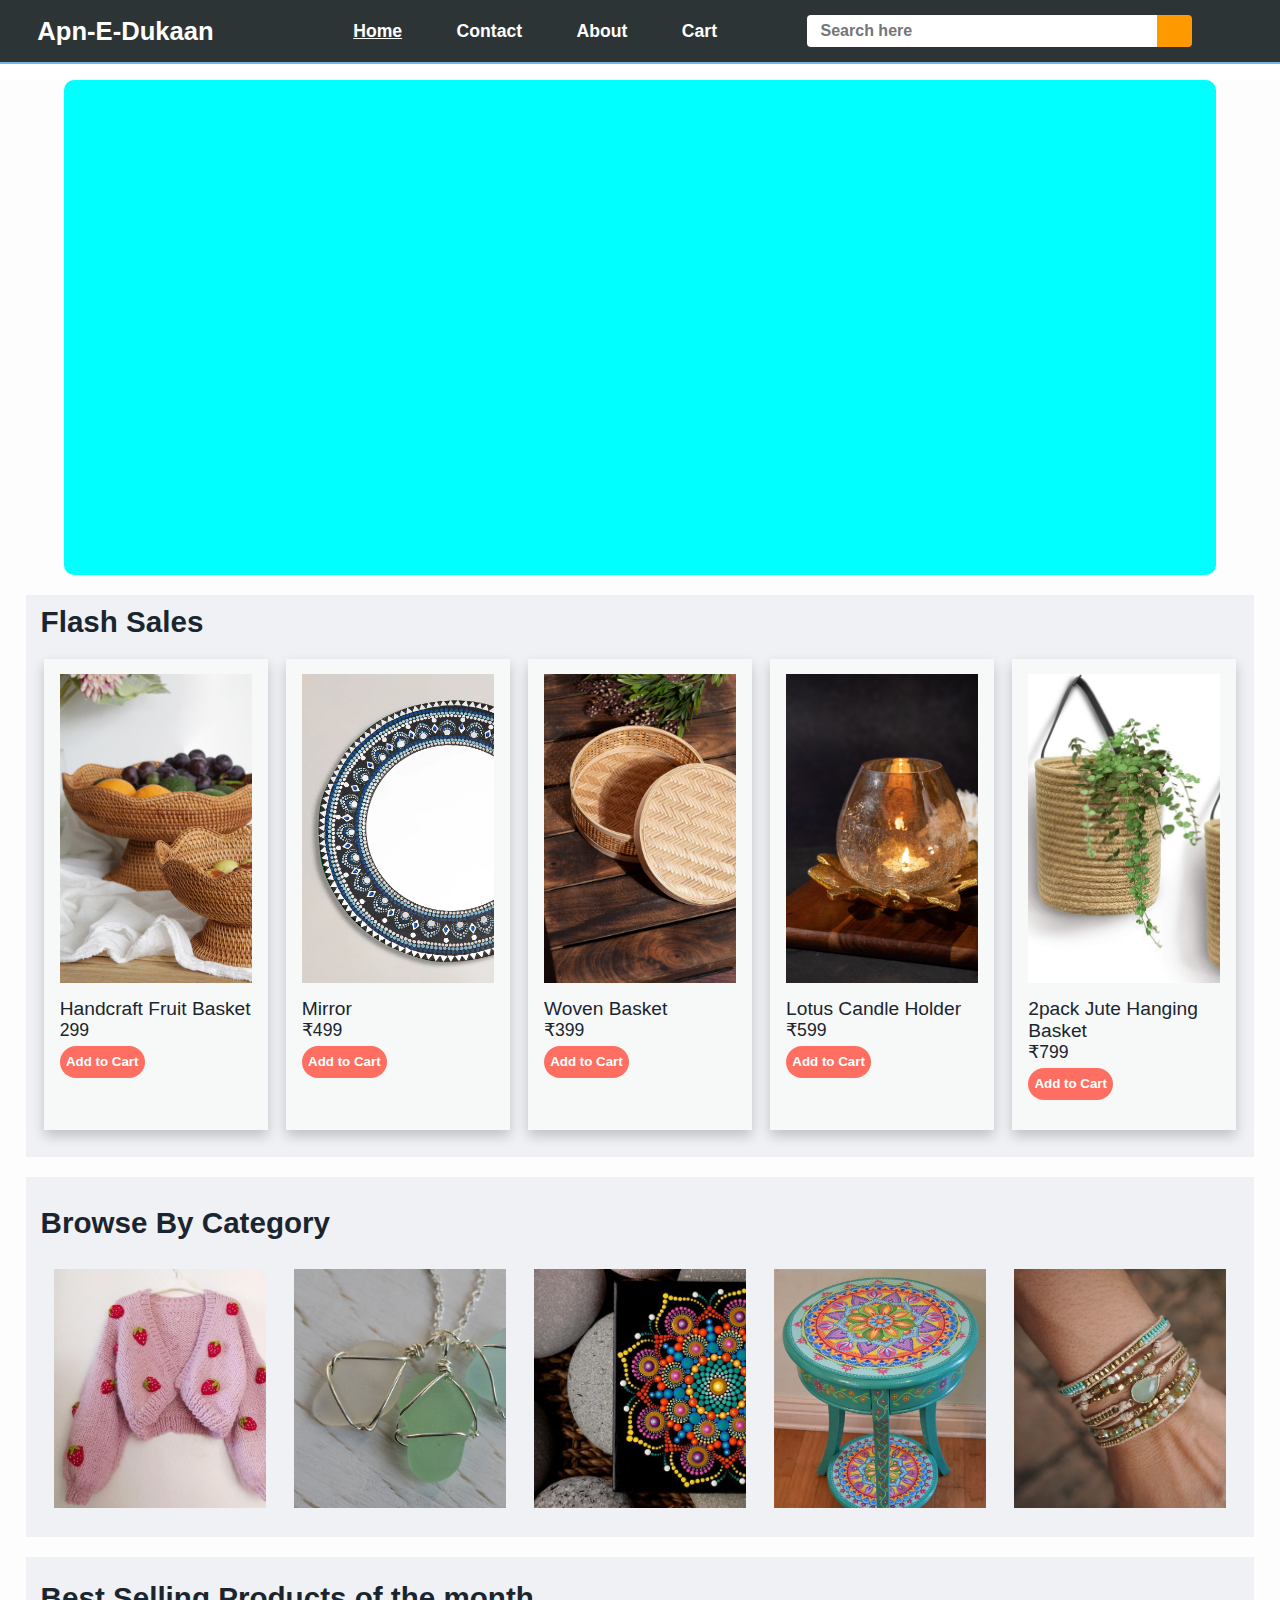
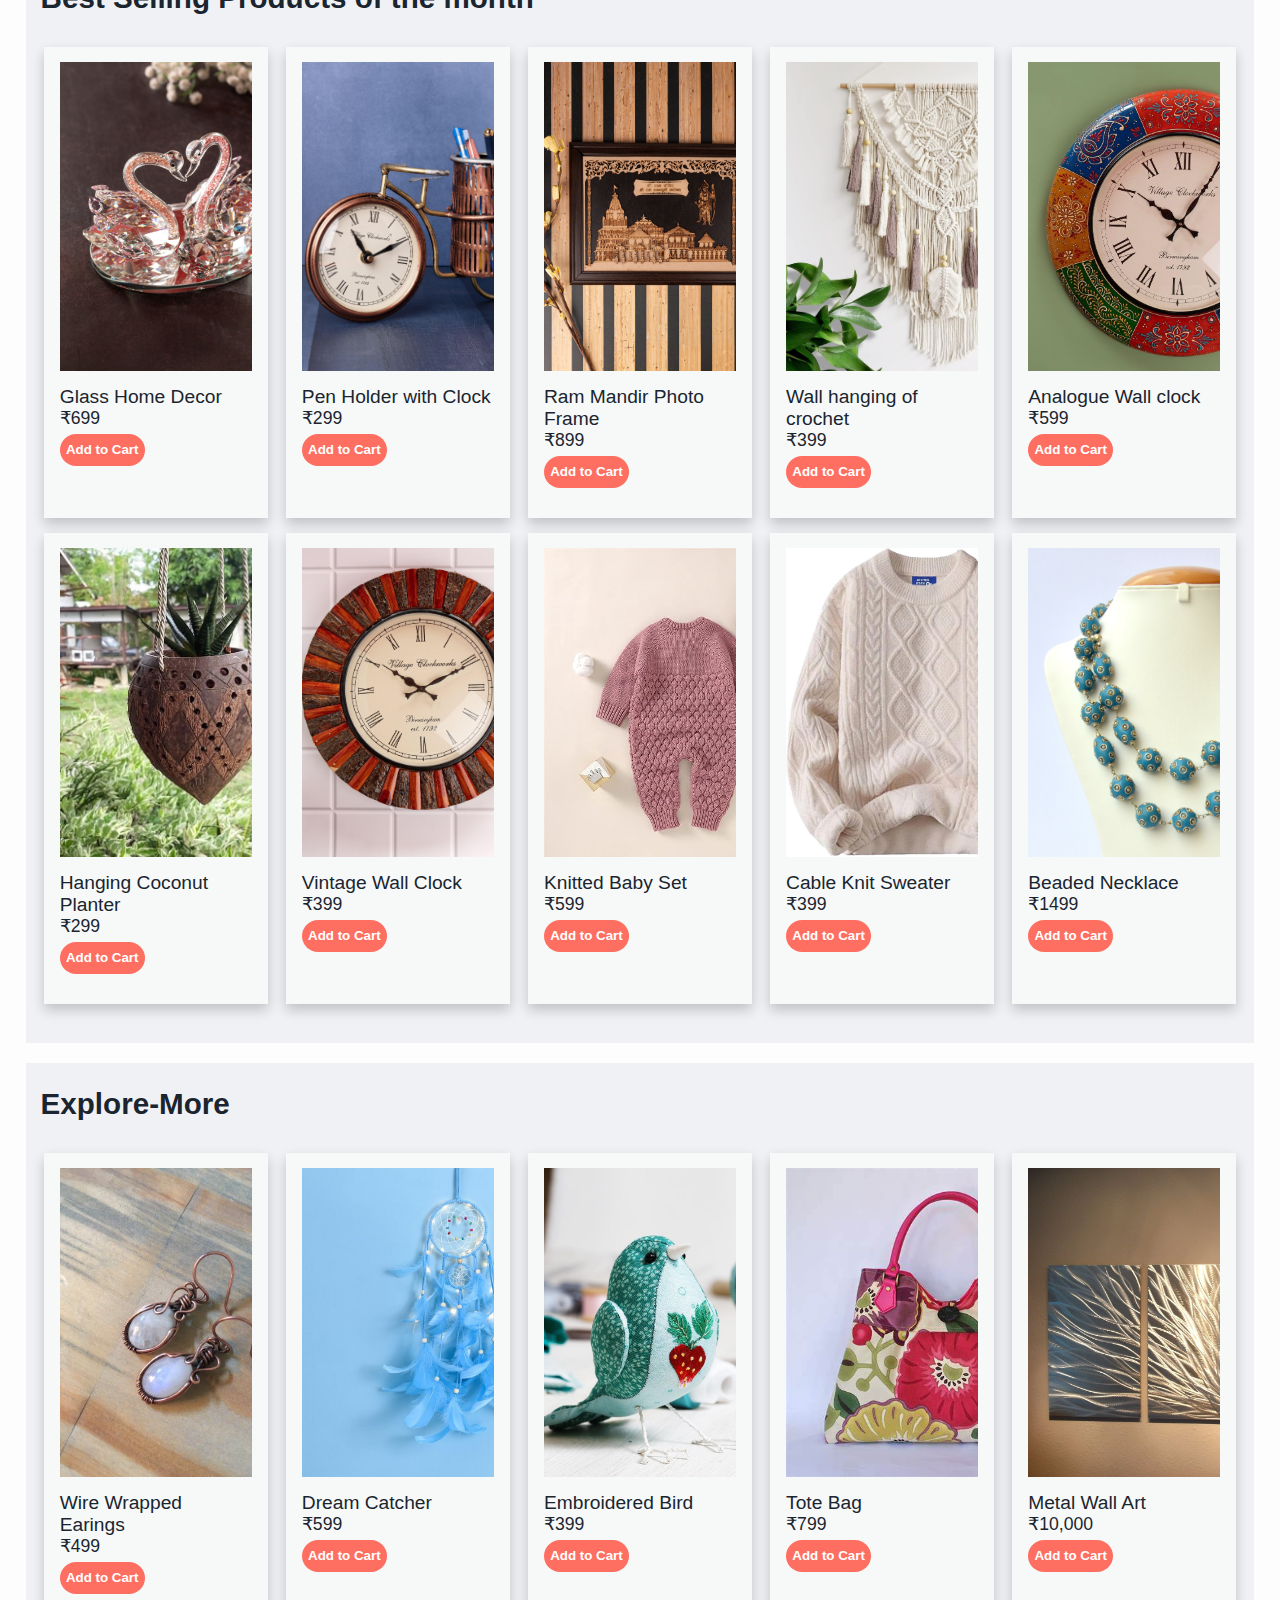
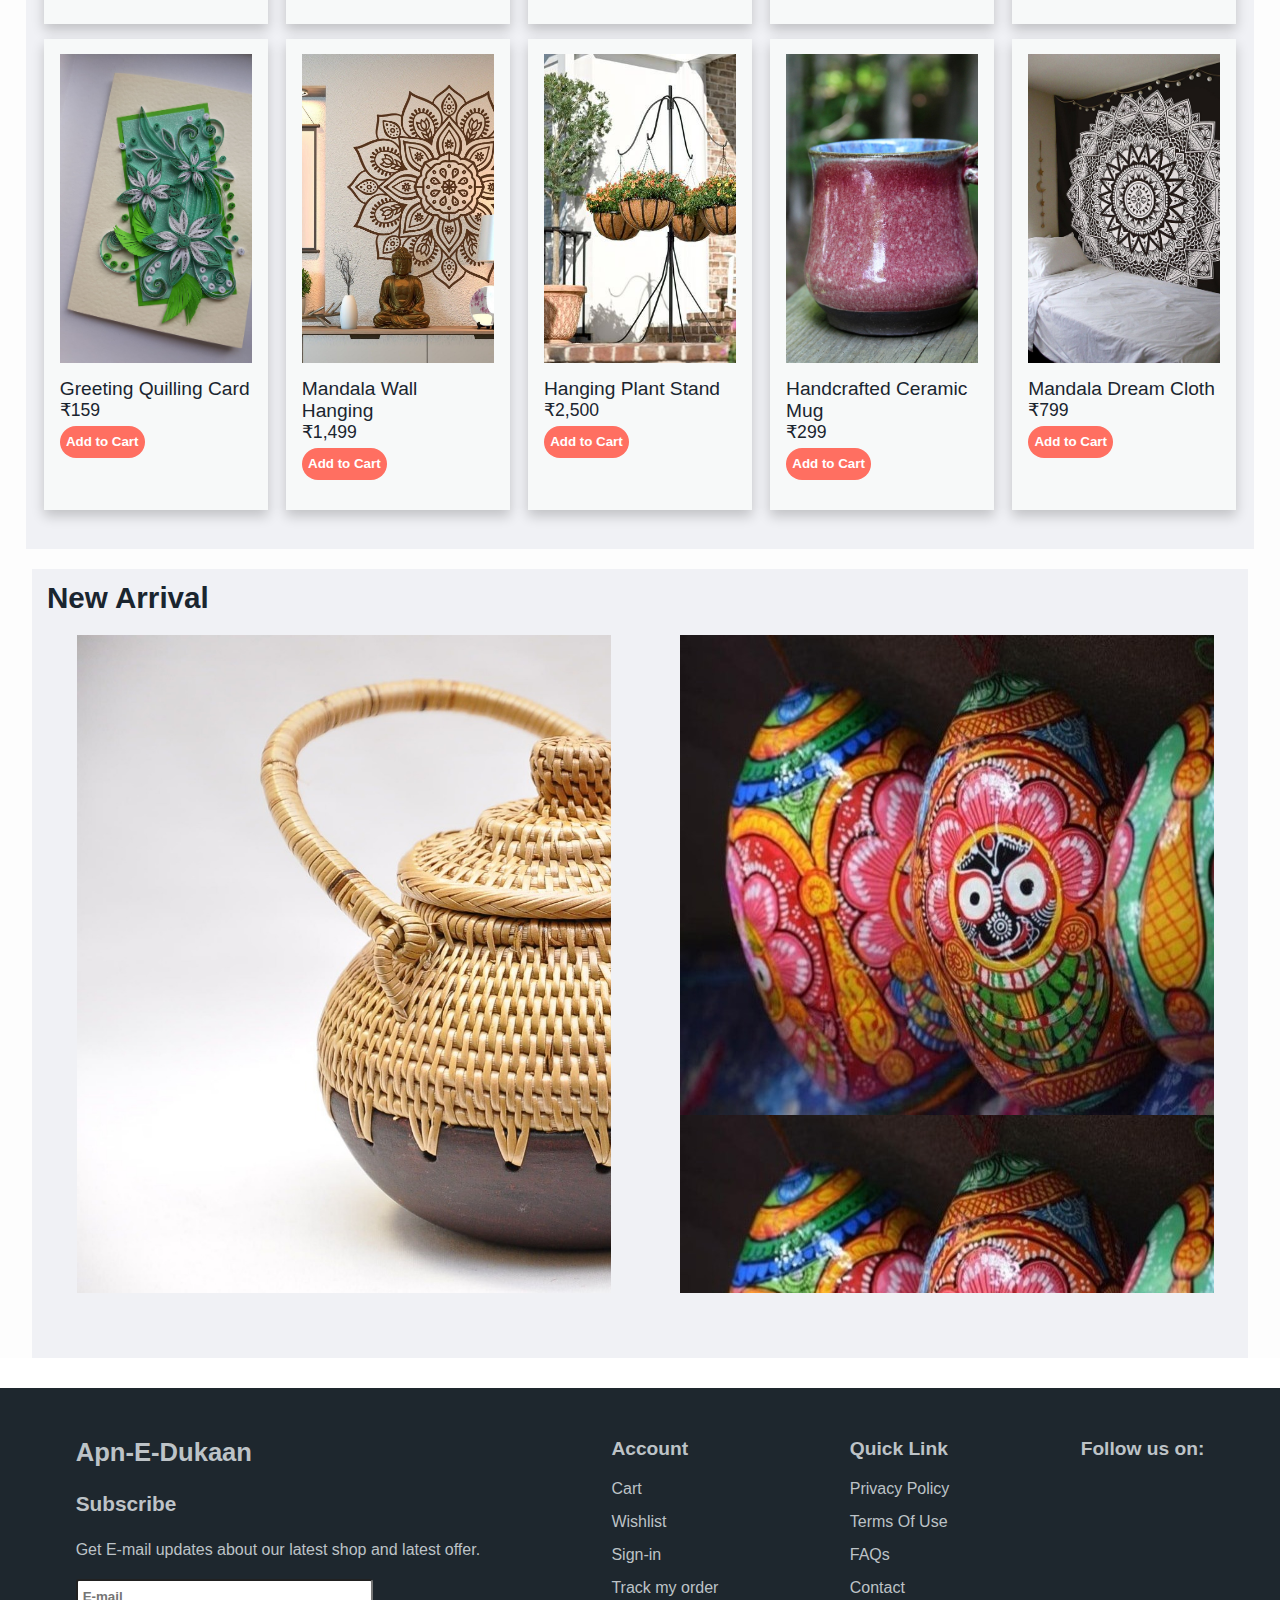
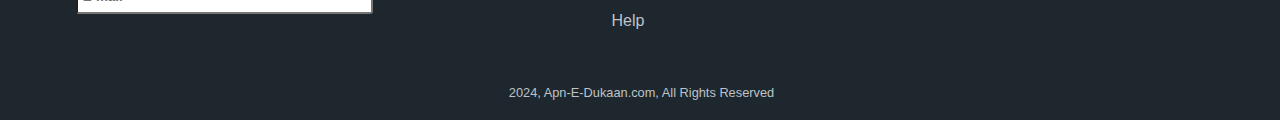
<file: index.html>
<!DOCTYPE html>
<html lang="en">

<head>
  <meta charset="UTF-8" />
  <meta name="viewport" content="width=device-width, initial-scale=1.0" />
  <title>Home page</title>
  <link rel="stylesheet" href="https://cdnjs.cloudflare.com/ajax/libs/font-awesome/6.6.0/css/all.min.css"
    integrity="sha512-Kc323vGBEqzTmouAECnVceyQqyqdsSiqLQISBL29aUW4U/M7pSPA/gEUZQqv1cwx4OnYxTxve5UMg5GT6L4JJg=="
    crossorigin="anonymous" referrerpolicy="no-referrer" />
  <link rel="stylesheet" href="/home.css" />
</head>

<body>
  <header>
    <div class="navbar">
      <div class="logo">
        <h1>Apn-E-Dukaan</h1>
      </div>
      <div class="nav-options">
        <nav>
          <a href="/index.html"><u>Home</u></a>
          <a href="/contact.html">Contact</a>
          <a href="/about.html">About</a>
          <a href="/cart.html">Cart</a>
  
        
        </nav>
      </div>
      <div class="nav-search">
        <input type="search" placeholder="  Search here" class="search-bar" />
        <div class="search-icon">
          <i class="fa-solid fa-magnifying-glass"></i>
        </div>
        <a href="cart.html" class="cart">
          <i class="fa-solid fa-cart-shopping"></i>
        </a>
      </div>
      
  </header>

  <main>
    <div class="hero-section">
      <div class="hero-image"></div>
    </div>

    <div class="Flash">
      <div class="flash-sales">
        <div class="heading">
          <h3>Flash Sales</h3>
        </div>
        <div class="shop-section">
          <div class="outer-box">
            <div class="box-content">
              <div class="image-section" style="background-image: url('/F1.jpeg')"></div>
              <h4>Handcraft Fruit Basket</h4>
              <p>299</p>
              <a href="/checkout.html"><button class="add_cart">Add to Cart</button></a>
            </div>
          </div>
          <div class="outer-box">
            <div class="box-content">
              <div class="image-section" style="background-image: url('/F5.jpg')"></div>
              <h4>Mirror</h4>   

              <p>₹499</p>
              <button class="add_cart">Add to Cart</button>
            </div>
          </div>
          <div class="outer-box">
            <div class="box-content">
              <div class="image-section" style="background-image: url('/F3.jpg');"></div>
              <h4>Woven Basket </h4>
              <p>₹399</p>
              <button class="add_cart">Add to Cart</button>
            </div>
          </div>
          <div class="outer-box">
            <div class="box-content">
              <div class="image-section" style="background-image: url('/F8.jpg');"></div>
              <h4>Lotus Candle Holder</h4>
              <p>₹599</p>
              <button class="add_cart">Add to Cart</button>
            </div>
          </div>
          <div class="outer-box">
            <div class="box-content">
              <div class="image-section" style="background-image: url('/F7\ \(2\).jpg');"></div>
              <h4>2pack Jute Hanging Basket</h4>
              <p>₹799</p>
              <button class="add_cart">Add to Cart</button>
            </div>
          </div>
        </div>
      </div>
    </div>

    <div class="categories-outer">
      <div class="categories-inner">
        <div class="heading">
          <h3>Browse By Category</h3>
        </div>
        <div class="categories">
          <div class="category" style="background-image: url('/F55.jpg');"></div>
          <div class="category" style="background-image: url('/F90.jpg');"></div>
          <div class="category" style="background-image: url('/F50.jpg');"></div>
          <div class="category" style="background-image: url('/F00.jpg');"></div>
          <div class="category" style="background-image: url('/F000.jpg');"></div>
        </div>
      </div>
    </div>

    <div class="this-month">
      <div class="best-selling">
        <div class="heading">
          <h3>Best Selling Products of the month</h3>
        </div>
        <div class="shop-section">
          <div class="outer-box">
            <div class="box-content">
              <div class="image-section" style="background-image: url('/F9.jpg')"></div>
              <h4>Glass Home Decor</h4>
              <p>₹699</p>
              <button class="add_cart">Add to Cart</button>
            </div>
          </div>
          <div class="outer-box">
            <div class="box-content">
              <div class="image-section" style="background-image: url('/F10\ \(1\).jpg')"></div>
              <h4>Pen Holder with Clock </h4>
              <p>₹299</p>
              <button class="add_cart">Add to Cart</button>
            </div>
          </div>
          <div class="outer-box">
            <div class="box-content">
              <div class="image-section" style="background-image: url('/F11.jpg')"></div>
              <h4>Ram Mandir Photo Frame</h4>
              <p>₹899</p>
              <button class="add_cart">Add to Cart</button>
            </div>
          </div>
          <div class="outer-box">
            <div class="box-content">
              <div class="image-section" style="background-image: url('/F12.jpg')"></div>
              <h4>Wall hanging of crochet</h4>
              <p>₹399</p>
              <button class="add_cart">Add to Cart</button>
            </div>
          </div>
          <div class="outer-box">
            <div class="box-content">
              <div class="image-section" style="background-image: url('/F14.jpg')" ></div>
              <h4>Analogue Wall clock</h4>
              <p>₹599</p>
              <button class="add_cart">Add to Cart</button>
            </div>
          </div>
          <div class="outer-box">
            <div class="box-content">
              <div class="image-section" style="background-image: url('/F16.jpg')"></div>
              <h4>Hanging Coconut Planter</h4>
              <p>₹299</p>
              <button class="add_cart">Add to Cart</button>
            </div>
          </div>
          <div class="outer-box">
            <div class="box-content">
              <div class="image-section" style="background-image: url('/F13\(\ 2\).jpg')"></div>
              <h4>Vintage Wall Clock</h4>
              <p>₹399</p>
              <button class="add_cart">Add to Cart</button>
            </div>
          </div>
          <div class="outer-box">
            <div class="box-content">
              <div class="image-section" style="background-image: url('/F17.jpg')"></div>
              <h4>Knitted Baby Set</h4>
              <p>₹599</p>
              <button class="add_cart">Add to Cart</button>
            </div>
          </div>
          <div class="outer-box">
            <div class="box-content">
              <div class="image-section" style="background-image: url('/F18.jpg')"></div>
              <h4>Cable Knit Sweater</h4>
              <p>₹399</p>
              <button class="add_cart">Add to Cart</button>
            </div>
          </div>
          <div class="outer-box">
            <div class="box-content">
              <div class="image-section" style="background-image: url('/F19.jpg')"></div>
              <h4>Beaded Necklace</h4>
              <p>₹1499</p>
              <button class="add_cart">Add to Cart</button>
            </div>
          </div>
        </div>
      </div>
    </div>

    <div class="explore-outer">
      <div class="explore-more">
        <div class="heading">
          <h3>Explore-More</h3>
        </div>
        <div class="shop-section">
          <div class="outer-box">
            <div class="box-content">
              <div class="image-section" style="background-image: url('/F20.jpg')"></div>
              <h4>Wire Wrapped Earings</h4>
              <p>₹499</p>
              <button class="add_cart">Add to Cart</button>
            </div>
          </div>
          <div class="outer-box">
            <div class="box-content">
              <div class="image-section" style="background-image: url('/F21.jpg')"></div>
              <h4>Dream Catcher</h4>
              <p>₹599</p>
              <button class="add_cart">Add to Cart</button>
            </div>
          </div>
          <div class="outer-box">
            <div class="box-content">
              <div class="image-section" style="background-image: url('/F22\(1\).jpg')"></div>
              <h4>Embroidered Bird</h4>
              <p>₹399</p>
              <button class="add_cart">Add to Cart</button>
            </div>
          </div>
          <div class="outer-box">
            <div class="box-content">
              <div class="image-section" style="background-image: url('/F23.jpeg')"></div>
              <h4>Tote Bag</h4>
              <p>₹799</p>
              <button class="add_cart">Add to Cart</button>
            </div>
          </div>
          <div class="outer-box">
            <div class="box-content">
              <div class="image-section" style="background-image: url('/F26.jpg')"></div>
              <h4>Metal Wall Art</h4>
              <p>₹10,000</p>
              <button class="add_cart">Add to Cart</button>
            </div>
          </div>
          <div class="outer-box">
            <div class="box-content">
              <div class="image-section" style="background-image: url('/F29.jpg')"></div>
              <h4>Greeting Quilling Card</h4>
              <p>₹159</p>
              <button class="add_cart">Add to Cart</button>
            </div>
          </div>
          <div class="outer-box">
            <div class="box-content">
              <div class="image-section" style="background-image: url('/F31.jpg')"></div>
              <h4>Mandala Wall Hanging</h4>
              <p>₹1,499</p>
              <button class="add_cart">Add to Cart</button>
            </div>
          </div>
          <div class="outer-box">
            <div class="box-content">
              <div class="image-section" style="background-image: url('/F45.jpg')"></div>
              <h4>Hanging Plant Stand</h4>
              <p>₹2,500</p>
              <button class="add_cart">Add to Cart</button>
            </div>
          </div>
          <div class="outer-box">
            <div class="box-content">
              <div class="image-section" style="background-image: url('/F44\(1\).jpg')"></div>
              <h4>Handcrafted Ceramic Mug</h4>
              <p>₹299</p>
              <button class="add_cart">Add to Cart</button>
            </div>
          </div>
          <div class="outer-box">
            <div class="box-content">
              <div class="image-section" style="background-image: url('/F33.jpg')"></div>
              <h4>Mandala Dream Cloth</h4>
              <p>₹799</p>
              <button class="add_cart">Add to Cart</button>
            </div>
          </div>
        </div>
      </div>
    </div>

    <div class="arrival-outer">
      <div class="new-arrival">
        <div class="heading">
          <h3>New Arrival</h3>
        </div>
        <div class="arrival">
          <div class="left-image" style="background-image: url('/F2.jpeg');"></div>
          <div class="right-image" style="background-image: url('F111\ \(4\).jpg');"></div>
            
            </div>
          </div>
        </div>
      </div>
    </div>

    <!-- <div class="features">
      <div class="feature-box" style="background-image: url('/f1.png');">
        <h6>Free Delivery</h6>
      </div>
      <div class="feature-box">
        <img src="/f2.png" alt="">
        <h6>On time Delivery</h6>
      </div>
      <div class="feature-box" style="background-image: url('/f5.png');">
        <h6>Happy sell</h6>
      </div>
      <div class="feature-box" style="background-image: url('/f6.png');">
        <h6>24/7 Customer Service</h6>
      </div>
    </div> -->

  </main>

  <footer>
    <div class="footer-outer">
      <div class="footer-inner">
        <div class="footer-1">
          <h1>Apn-E-Dukaan</h1>
          <h6>Subscribe</h6>
          <p>Get E-mail updates about our latest
            shop and latest offer.</p>
          <input type="email" placeholder="E-mail">
        </div>
        <div class="footer-2">
          <h3>Account</h3>
          <ul>
            <li><a href="#">Cart</a></li>
            <li><a href="#">Wishlist</a></li>
            <li><a href="#">Sign-in</a></li>
            <li><a href="#">Track my order</a></li>
            <li><a href="#">Help</a></li>
          </ul>
        </div>
        <div class="footer-3">
          <h3>Quick Link</h3>
          <ul>
            <li><a href="#">Privacy Policy</a></li>
            <li><a href="#">Terms Of Use</a></li>
            <li><a href="#">FAQs</a></li>
            <li><a href="#">Contact</a></li>
          </ul>
        </div>
        <div class="footer-4">
          <h3>Follow us on: </h3>
          <a href="https://www.instagram.com/accounts/login/?hl=en"><i class="fa-brands fa-instagram"></i></a>
          <a href="https://www.facebook.com/login/" class="facebook"><i class="fa-brands fa-facebook-f"></i></a>
          <a href="https://x.com/i/flow/login"><i class="fa-brands fa-x-twitter"></i></a>
          <a href="https://www.linkedin.com/login"><i class="fa-brands fa-linkedin-in"></i></a>
        </div>
      </div>
      <div class="copyright">
        <i class="fa-regular fa-copyright"></i>
        <p> 2024, Apn-E-Dukaan.com, All Rights Reserved </p>
      </div>
    </div>
  </footer>
</body>

</html>
</file>
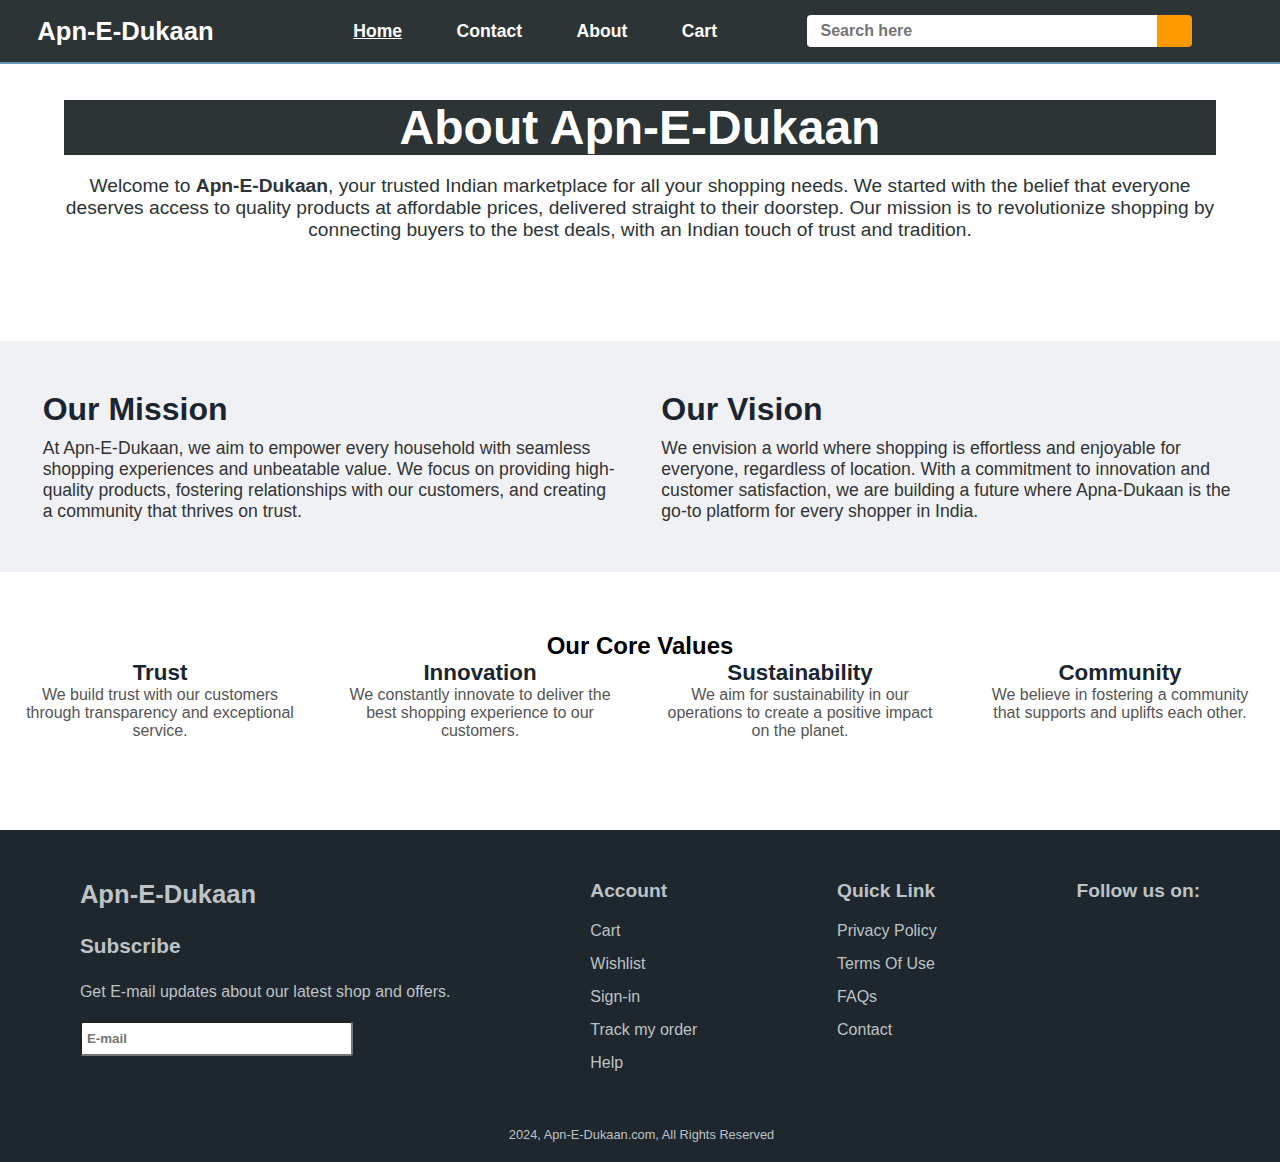
<file: about.html>
<!DOCTYPE html>
<html lang="en">

<head>
    <meta charset="UTF-8">
    <meta name="viewport" content="width=device-width, initial-scale=1.0">
    <title>About Us - Apn-E-Dukaan</title>
    <link rel="stylesheet" href="https://cdnjs.cloudflare.com/ajax/libs/font-awesome/6.6.0/css/all.min.css"
        integrity="sha512-Kc323vGBEqzTmouAECnVceyQqyqdsSiqLQISBL29aUW4U/M7pSPA/gEUZQqv1cwx4OnYxTxve5UMg5GT6L4JJg=="
        crossorigin="anonymous" referrerpolicy="no-referrer" />
    <link rel="stylesheet" href="about.css"> <!-- Your CSS for styling the about page -->
</head>

<body>
    <header>
        <div class="navbar">
            <div class="logo">
                <h1>Apn-E-Dukaan</h1>
            </div>
            <div class="nav-options">
                <nav>
                    <a href="/index.html"><u>Home</u></a>
                    <a href="/contact.html">Contact</a>
                    <a href="/about.html">About</a>
                    <a href="/cart.html">Cart</a>
                </nav>
            </div>
            <div class="nav-search">
                <input type="search" placeholder="  Search here" class="search-bar" />
                <div class="search-icon">
                  <i class="fa-solid fa-magnifying-glass"></i>
                </div>
                <a href="cart.html" class="cart">
                  <i class="fa-solid fa-cart-shopping"></i>
                </a>
              </div>
              
    </header>

    <main>
        <!-- About Section -->
        <section class="about-section">
            <div class="about-container">
                <div class="about-content">
                    <h1>About Apn-E-Dukaan</h1>
                    <p>Welcome to <strong>Apn-E-Dukaan</strong>, your trusted Indian marketplace for all your shopping needs. 
                    We started with the belief that everyone deserves access to quality products at affordable prices, delivered straight to their doorstep. 
                    Our mission is to revolutionize shopping by connecting buyers to the best deals, with an Indian touch of trust and tradition.</p>
                </div>
            </div>
        </section>

        <!-- Vision and Mission -->
        <section class="mission-vision">
            <div class="mission-vision-container">
                <div class="mission">
                    <h2>Our Mission</h2>
                    <p>At Apn-E-Dukaan, we aim to empower every household with seamless shopping experiences and unbeatable value. 
                    We focus on providing high-quality products, fostering relationships with our customers, and creating a community that thrives on trust.</p>
                </div>
                <div class="vision">
                    <h2>Our Vision</h2>
                    <p>We envision a world where shopping is effortless and enjoyable for everyone, regardless of location. 
                    With a commitment to innovation and customer satisfaction, we are building a future where Apna-Dukaan is the go-to platform for every shopper in India.</p>
                </div>
            </div>
        </section>

       

        <!-- Core Values Section -->
        <section class="values-section">
            <div class="values-container">
                <h2>Our Core Values</h2>
                <div class="values">
                    <div class="value-box">
                        <i class="fa-solid fa-handshake"></i>
                        <h3>Trust</h3>
                        <p>We build trust with our customers through transparency and exceptional service.</p>
                    </div>
                    <div class="value-box">
                        <i class="fa-solid fa-lightbulb"></i>
                        <h3>Innovation</h3>
                        <p>We constantly innovate to deliver the best shopping experience to our customers.</p>
                    </div>
                    <div class="value-box">
                        <i class="fa-solid fa-globe"></i>
                        <h3>Sustainability</h3>
                        <p>We aim for sustainability in our operations to create a positive impact on the planet.</p>
                    </div>
                    <div class="value-box">
                        <i class="fa-solid fa-users"></i>
                        <h3>Community</h3>
                        <p>We believe in fostering a community that supports and uplifts each other.</p>
                    </div>
                </div>
            </div>
        </section>
    </main>

    <footer>
        <div class="footer-outer">
            <div class="footer-inner">
                <div class="footer-1">
                    <h1>Apn-E-Dukaan</h1>
                    <h6>Subscribe</h6>
                    <p>Get E-mail updates about our latest shop and offers.</p>
                    <input type="email" placeholder="E-mail">
                </div>
                <div class="footer-2">
                    <h3>Account</h3>
                    <ul>
                        <li><a href="#">Cart</a></li>
                        <li><a href="#">Wishlist</a></li>
                        <li><a href="#">Sign-in</a></li>
                        <li><a href="#">Track my order</a></li>
                        <li><a href="#">Help</a></li>
                    </ul>
                </div>
                <div class="footer-3">
                    <h3>Quick Link</h3>
                    <ul>
                        <li><a href="#">Privacy Policy</a></li>
                        <li><a href="#">Terms Of Use</a></li>
                        <li><a href="#">FAQs</a></li>
                        <li><a href="#">Contact</a></li>
                    </ul>
                </div>
                <div class="footer-4">
                    <h3>Follow us on: </h3>
                    <a href="https://www.instagram.com/accounts/login/?hl=en"><i class="fa-brands fa-instagram"></i></a>
                    <a href="https://www.facebook.com/login/" class="facebook"><i class="fa-brands fa-facebook-f"></i></a>
                    <a href="https://x.com/i/flow/login"><i class="fa-brands fa-x-twitter"></i></a>
                    <a href="https://www.linkedin.com/login"><i class="fa-brands fa-linkedin-in"></i></a>
                </div>
            </div>
            <div class="copyright">
                <i class="fa-regular fa-copyright"></i>
                <p> 2024, Apn-E-Dukaan.com, All Rights Reserved </p>
            </div>
        </div>
    </footer>

</body>

</html>
</file>
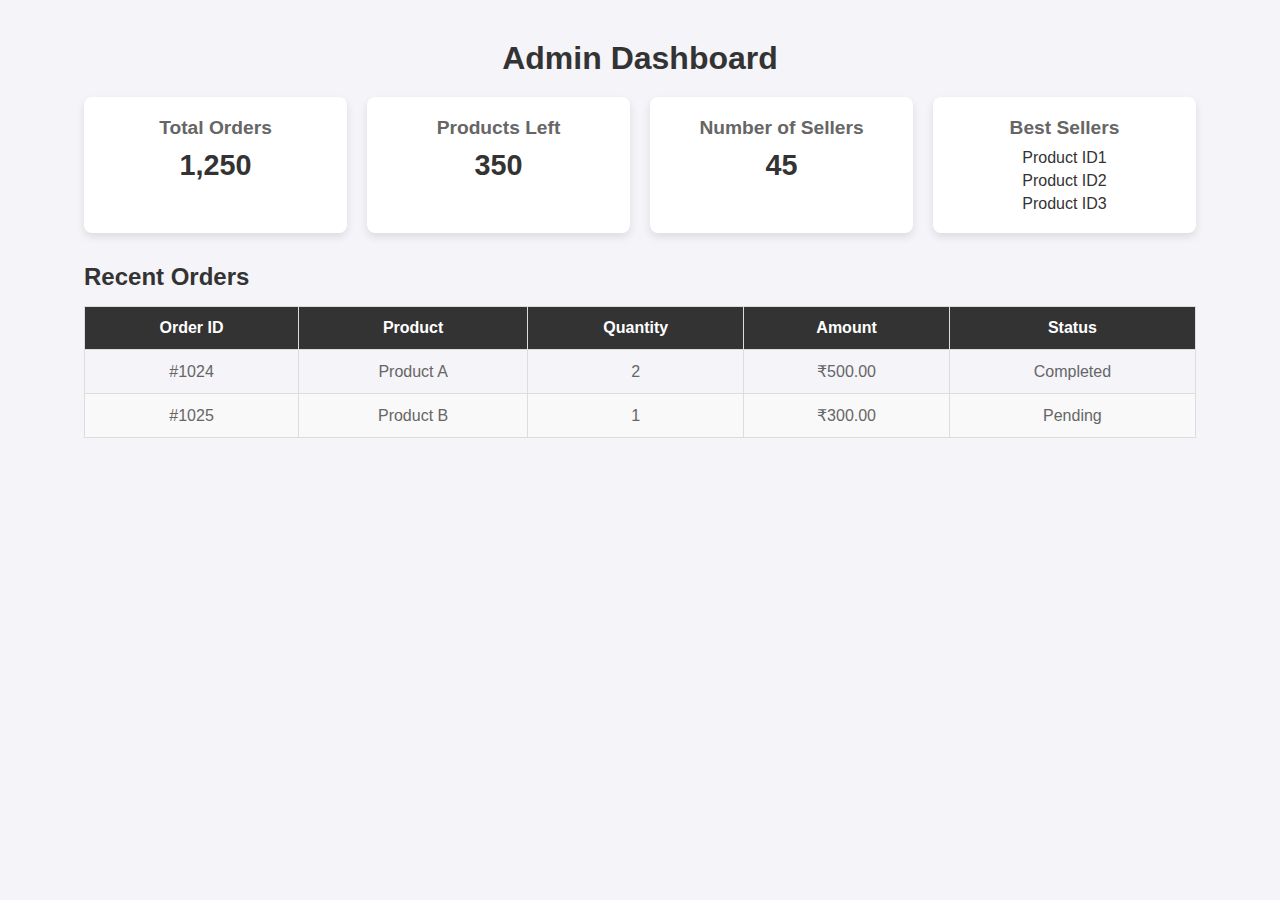
<file: admin.html>
<!DOCTYPE html>
<html lang="en">
<head>
    <meta charset="UTF-8">
    <meta name="viewport" content="width=device-width, initial-scale=1.0">
    <title>Admin Dashboard</title>
    <link rel="stylesheet" href="admin.css">
</head>
<body>
    <div class="dashboard-container">
        <header>
            <h1>Admin Dashboard</h1>
        </header>
        
        <div class="stats">
            <div class="stat-box">
                <h2>Total Orders</h2>
                <p>1,250</p>
            </div>
            <div class="stat-box">
                <h2>Products Left</h2>
                <p>350</p>
            </div>
            <div class="stat-box">
                <h2>Number of Sellers</h2>
                <p>45</p>
            </div>
            <div class="stat-box">
                <h2>Best Sellers</h2>
                <ul>
                    <li>Product ID1</li>
                    <li>Product ID2</li>
                    <li>Product ID3</li>
                </ul>
            </div>
        </div>

        <div class="table-section">
            <h2>Recent Orders</h2>
            <table>
                <thead>
                    <tr>
                        <th>Order ID</th>
                        <th>Product</th>
                        <th>Quantity</th>
                        <th>Amount</th>
                        <th>Status</th>
                    </tr>
                </thead>
                <tbody>
                    <tr>
                        <td>#1024</td>
                        <td>Product A</td>
                        <td>2</td>
                        <td>₹500.00</td>
                        <td>Completed</td>
                    </tr>
                    <tr>
                        <td>#1025</td>
                        <td>Product B</td>
                        <td>1</td>
                        <td>₹300.00</td>
                        <td>Pending</td>
                    </tr>
                    <!-- More rows as needed -->
                </tbody>
            </table>
        </div>
    </div>
</body>
</html>
</file>
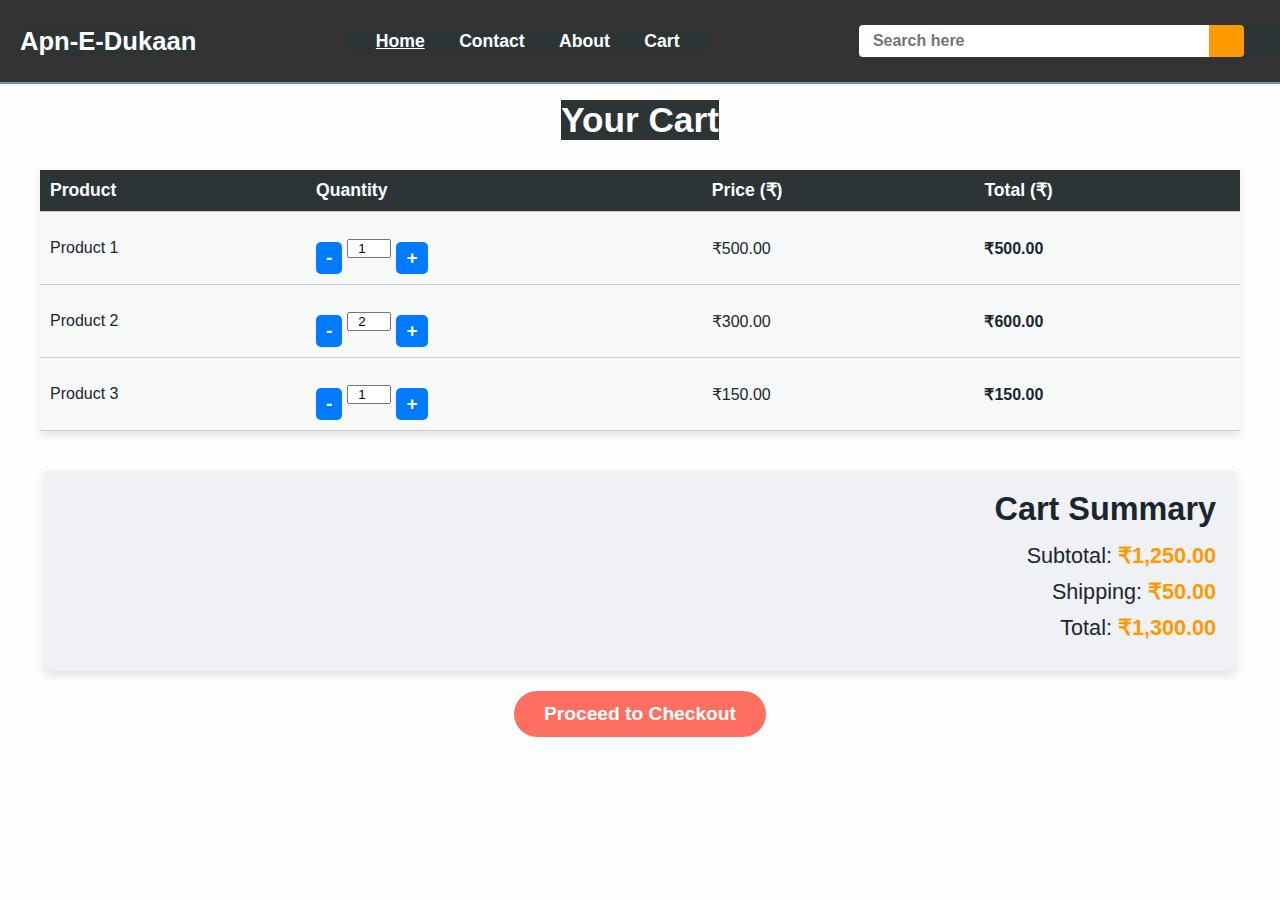
<file: cart.html>
<!DOCTYPE html>
<html lang="en">

<head>
    <meta charset="UTF-8">
    <meta name="viewport" content="width=device-width, initial-scale=1.0">
    <title>Shopping Cart</title>
    <link rel="stylesheet" href="https://cdnjs.cloudflare.com/ajax/libs/font-awesome/6.6.0/css/all.min.css"
        integrity="sha512-Kc323vGBEqzTmouAECnVceyQqyqdsSiqLQISBL29aUW4U/M7pSPA/gEUZQqv1cwx4OnYxTxve5UMg5GT6L4JJg=="
        crossorigin="anonymous" referrerpolicy="no-referrer" />
    <link rel="stylesheet" href="cart.css">
    <style>
        /* Add your CSS styles here */
        body {
            font-family: Arial, sans-serif;
            margin: 0;
            padding: 0;
        }

        .navbar {
            display: flex;
            justify-content: space-between;
            align-items: center;
            background-color: #333;
            color: white;
            padding: 10px 20px;
        }

        .navbar a {
            color: white;
            text-decoration: none;
            margin: 0 15px;
        }

        .cart-container {
            padding: 20px;
        }

        .cart-table {
            width: 100%;
            border-collapse: collapse;
            margin-bottom: 20px;
        }

        .cart-table th, .cart-table td {
            text-align: left;
            padding: 10px;
        }

        .cart-summary {
            margin-top: 20px;
            font-size: 18px;
        }

        .checkout-button {
            background-color: #28a745;
            color: white;
            border: none;
            border-radius: 5px;
            padding: 12px 20px;
            font-size: 16px;
            cursor: pointer;
            transition: background-color 0.3s ease;
        }

        .checkout-button:hover {
            background-color: #218838;
        }

        .quantity-controls {
            display: flex;
            align-items: center;
        }

        .quantity-controls input {
            width: 40px;
            text-align: center;
            margin: 0 5px;
        }

        .quantity-controls button {
            background-color: #007bff;
            color: white;
            border: none;
            border-radius: 5px;
            padding: 5px 10px;
            cursor: pointer;
            transition: background-color 0.3s ease;
        }

        .quantity-controls button:hover {
            background-color: #0056b3;
        }
    </style>
</head>

<body>
    <header>
        <div class="navbar">
            <div class="logo">
                <h1>Apn-E-Dukaan</h1>
            </div>
            <div class="nav-options">
                <nav>
                    <a href="/index.html"><u>Home</u></a>
                    <a href="/contact.html">Contact</a>
                    <a href="/about.html">About</a>
                    <a href="/cart.html">Cart</a>
                </nav>
            </div>
            <div class="nav-search">
                <input type="search" placeholder="  Search here" class="search-bar" />
                <div class="search-icon">
                    <i class="fa-solid fa-magnifying-glass"></i>
                </div>
                <a href="cart.html" class="cart">
                    <i class="fa-solid fa-cart-shopping"></i>
                </a>
            </div>
        </div>
    </header>

    <main>
        <div class="cart-container">
            <h1>Your Cart</h1>

            <!-- Cart Table -->
            <table class="cart-table">
                <thead>
                    <tr>
                        <th>Product</th>
                        <th>Quantity</th>
                        <th>Price (₹)</th>
                        <th>Total (₹)</th>
                    </tr>
                </thead>
                <tbody id="cart-items">
                    <tr>
                        <td>Product 1</td>
                        <td>
                            <div class="quantity-controls">
                                <button onclick="updateQuantity('product1', -1)">-</button>
                                <input type ="number" id="product1" value="1" min="1" onchange="updateCart()">
                                <button onclick="updateQuantity('product1', 1)">+</button>
                            </div>
                        </td>
                        <td id="product1-price">₹500.00</td>
                        <td id="product1-total">₹500.00</td>
                    </tr>
                    <tr>
                        <td>Product 2</td>
                        <td>
                            <div class="quantity-controls">
                                <button onclick="updateQuantity('product2', -1)">-</button>
                                <input type="number" id="product2" value="2" min="1" onchange="updateCart()">
                                <button onclick="updateQuantity('product2', 1)">+</button>
                            </div>
                        </td>
                        <td id="product2-price">₹300.00</td>
                        <td id="product2-total">₹600.00</td>
                    </tr>
                    <tr>
                        <td>Product 3</td>
                        <td>
                            <div class="quantity-controls">
                                <button onclick="updateQuantity('product3', -1)">-</button>
                                <input type="number" id="product3" value="1" min="1" onchange="updateCart()">
                                <button onclick="updateQuantity('product3', 1)">+</button>
                            </div>
                        </td>
                        <td id="product3-price">₹150.00</td>
                        <td id="product3-total">₹150.00</td>
                    </tr>
                </tbody>
            </table>

            <!-- Cart Summary -->
            <div class="cart-summary">
                <h3>Cart Summary</h3>
                <p>Subtotal: <strong id="subtotal">₹1,250.00</strong></p>
                <p>Shipping: <strong>₹50.00</strong></p>
                <p>Total: <strong id="total">₹1,300.00</strong></p>
            </div>

            <a href="/checkout.html">
                <button class="checkout-button">Proceed to Checkout</button>
            </a>
        </div>
    </main>

    <footer>
        <!-- Your footer content here -->
    </footer>

    <script>
        let cartItems = document.getElementById('cart-items');
        let subtotalElement = document.getElementById('subtotal');
        let totalElement = document.getElementById('total');

        function updateQuantity(productId, quantityChange) {
            let quantityInput = document.getElementById(productId);
            let currentQuantity = parseInt(quantityInput.value);
            let newQuantity = currentQuantity + quantityChange;

            if (newQuantity >= 1) {
                quantityInput.value = newQuantity;
                updateCart();
            }
        }

        function updateCart() {
            let cartItemsArray = Array.from(cartItems.children);
            let subtotal = 0;

            cartItemsArray.forEach((item) => {
                let quantity = parseInt(item.children[1].children[1].value);
                let priceElement = item.children[2];
                let price = parseFloat(priceElement.textContent.replace('₹', ''));
                let total = quantity * price;
                item.children[3].textContent = `₹${total.toFixed(2)}`;
                subtotal += total;
            });

            subtotalElement.textContent = `₹${subtotal.toFixed(2)}`;
            totalElement.textContent = `₹${(subtotal + 50).toFixed(2)}`;
        }

        updateCart(); // Initialize cart on page load
    </script>
</body>

</html>
</file>
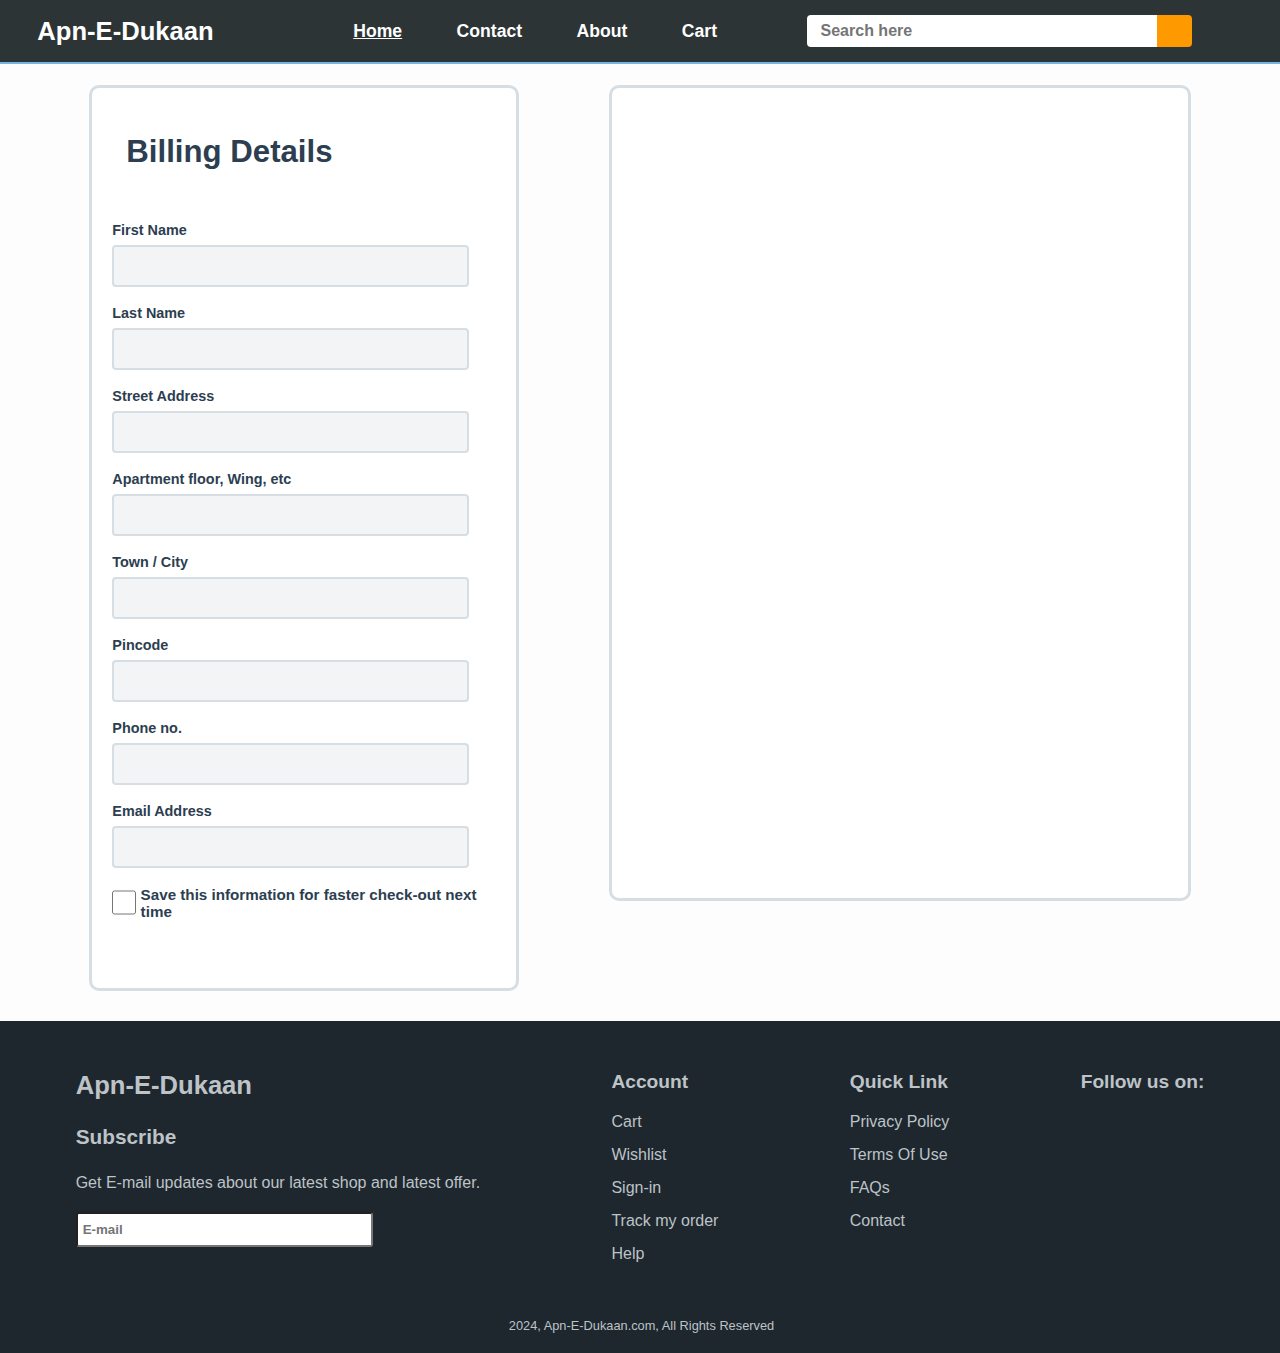
<file: checkout.html>
<!DOCTYPE html>
<html lang="en">
<head>
    <meta charset="UTF-8">
    <meta name="viewport" content="width=device-width, initial-scale=1.0">
    <title>Checkout page</title>
    <link rel="stylesheet" href="https://cdnjs.cloudflare.com/ajax/libs/font-awesome/6.6.0/css/all.min.css"
    integrity="sha512-Kc323vGBEqzTmouAECnVceyQqyqdsSiqLQISBL29aUW4U/M7pSPA/gEUZQqv1cwx4OnYxTxve5UMg5GT6L4JJg=="
    crossorigin="anonymous" referrerpolicy="no-referrer" />
    <link rel="stylesheet" href="/checkout.css">
</head>
<body>
    <header>
        <div class="navbar">
          <div class="logo">
            <h1>Apn-E-Dukaan</h1>
          </div>
          <div class="nav-options">
            <nav>
              <a href="/index.html"><u>Home</u></a>
              <a href="/contact.html">Contact</a>
              <a href="/about.html">About</a>
              <a href="/cart.html">Cart</a>
            </nav>
          </div>
          <div class="nav-search">
            <input type="search" placeholder="  Search here" class="search-bar" />
            <div class="search-icon">
              <i class="fa-solid fa-magnifying-glass"></i>
            </div>
            <a href="cart.html" class="cart">
              <i class="fa-solid fa-cart-shopping"></i>
            </a>
          </div>
          
      </header>

      <main>
        <div class="outer-box">
            <div class="left-box">
                <h3>Billing Details</h3>
                <form action="">
                    <label for="firstname">
                        <h6>First Name</h6>
                    </label>
                    <input type="text" id="firstname">
                    <label for="lastname">
                        <h6>Last Name</h6>
                    </label>
                    <input type="text" id="lastname">
                    <label for="streetaddress">
                        <h6>Street Address</h6>
                    </label>
                    <input type="text" id="streetaddress">
                    <label for="apartmentfloor">
                        <h6>Apartment floor, Wing, etc</h6>
                    </label>
                    <input type="text" id="apartmentfloor">
                    <label for="town-city">
                        <h6>Town / City</h6>
                    </label>
                    <input type="text" id="town-city">
                    <label for="pincode">
                        <h6>Pincode</h6>
                    </label>
                    <input type="text" id="pincode">
                    <label for="phone_no">
                        <h6>Phone no.</h6>
                    </label>
                    <input type="tel" id="phone_no">
                    <label for="email">
                        <h6>Email Address</h6>
                    </label>
                    <input type="email" id="email">
                    <div class="save-information">
                      <input type="checkbox" id="information-save">
                      <label for="information-save"><h6>Save this information for faster check-out next time</h6></label>
                    </div>
                </form>
            </div>
            <div class="right-box">
            </div>
        </div>
      </main>

      <footer>
        <div class="footer-outer">
          <div class="footer-inner">
            <div class="footer-1">
              <h1>Apn-E-Dukaan</h1>
              <h6>Subscribe</h6>
              <p>Get E-mail updates about our latest
                shop and latest offer.</p>
              <input type="email" placeholder="E-mail">
            </div>
            <div class="footer-2">
              <h3>Account</h3>
              <ul>
                <li><a href="#">Cart</a></li>
                <li><a href="#">Wishlist</a></li>
                <li><a href="#">Sign-in</a></li>
                <li><a href="#">Track my order</a></li>
                <li><a href="#">Help</a></li>
              </ul>
            </div>
            <div class="footer-3">
              <h3>Quick Link</h3>
              <ul>
                <li><a href="#">Privacy Policy</a></li>
                <li><a href="#">Terms Of Use</a></li>
                <li><a href="#">FAQs</a></li>
                <li><a href="#">Contact</a></li>
              </ul>
            </div>
            <div class="footer-4">
              <h3>Follow us on: </h3>
              <a href="https://www.instagram.com/accounts/login/?hl=en"><i class="fa-brands fa-instagram"></i></a>
              <a href="https://www.facebook.com/login/" class="facebook"><i class="fa-brands fa-facebook-f"></i></a>
              <a href="https://x.com/i/flow/login"><i class="fa-brands fa-x-twitter"></i></a>
              <a href="https://www.linkedin.com/login"><i class="fa-brands fa-linkedin-in"></i></a>
            </div>
          </div>
          <div class="copyright">
            <i class="fa-regular fa-copyright"></i>
            <p> 2024, Apn-E-Dukaan.com, All Rights Reserved </p>
          </div>
        </div>
      </footer>
</body>
</html>
</file>
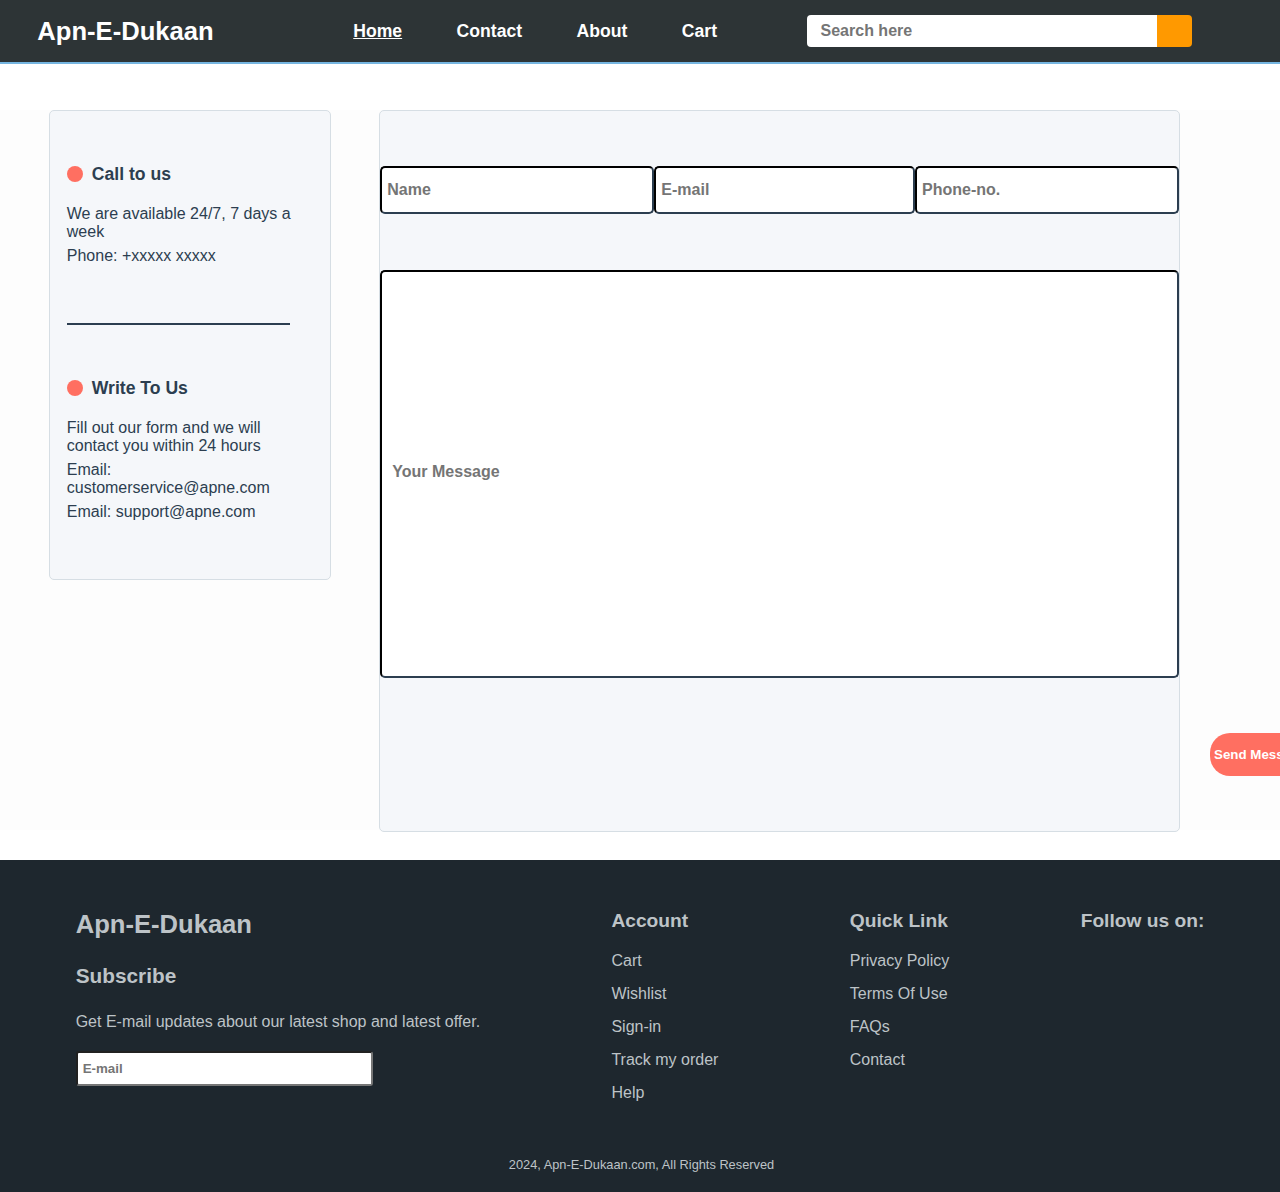
<file: contact.html>
<!DOCTYPE html>
<html lang="en">

<head>
    <meta charset="UTF-8">
    <meta name="viewport" content="width=device-width, initial-scale=1.0">
    <title>Contact</title>
    <link rel="stylesheet" href="https://cdnjs.cloudflare.com/ajax/libs/font-awesome/6.6.0/css/all.min.css"
        integrity="sha512-Kc323vGBEqzTmouAECnVceyQqyqdsSiqLQISBL29aUW4U/M7pSPA/gEUZQqv1cwx4OnYxTxve5UMg5GT6L4JJg=="
        crossorigin="anonymous" referrerpolicy="no-referrer" />
    <link rel="stylesheet" href="/contact.css">
</head>

<body>
    <header>
        <div class="navbar">
            <div class="logo">
                <h1>Apn-E-Dukaan</h1>
            </div>
            <div class="nav-options">
                <nav>
                    <a href="/index.html"><u>Home</u></a>
                    <a href="/contact.html">Contact</a>
                    <a href="/about.html">About</a>
                    <a href="/cart.html">Cart</a>
                </nav>
            </div>
            <div class="nav-search">
                <input type="search" placeholder="  Search here" class="search-bar" />
                <div class="search-icon">
                  <i class="fa-solid fa-magnifying-glass"></i>
                </div>
                <a href="cart.html" class="cart">
                  <i class="fa-solid fa-cart-shopping"></i>
                </a>
              </div>
              
    </header>

    <main>
        <div class="outer-box">
            <div class="left-box">
                <div class="call-us">
                    <div class="call-us-message">
                        <div class="call-logo"><i class="fa-solid fa-phone"></i></div>
                        <h4>Call to us</h4>
                    </div>
                    <p>We are available 24/7, 7 days a week</p>
                    <p>Phone: +xxxxx xxxxx</p>
                </div>
                <div class="line-between"></div>
                <div class="email-us">
                    <div class="email-us-message">
                        <div class="email-logo"><i class="fa-regular fa-envelope"></i></div>
                        <h4>Write To Us</h4>
                    </div>
                    <p>Fill out our form and we will contact
                        you within 24 hours</p>
                    <p>Email: customerservice@apne.com</p>
                    <p>Email: support@apne.com</p>
                </div>
            </div>
            <div class="right-box">
                <div class="up-boxes">
                    <div class="name"><input type="text" placeholder="Name"></div>
                    <input type="email" placeholder="E-mail">
                    <div class="phone-no"><input type="tel" placeholder="Phone-no."></div>
                </div>
                <div class="below-box">
                    <input type="text" placeholder="Your Message">
                </div>
                <div class="send-message"><button>Send Message</button></div>
            </div>
        </div>
    </main>

    <footer>
        <div class="footer-outer">
            <div class="footer-inner">
                <div class="footer-1">
                    <h1>Apn-E-Dukaan</h1>
                    <h6>Subscribe</h6>
                    <p>Get E-mail updates about our latest
                        shop and latest offer.</p>
                    <input type="email" placeholder="E-mail">
                </div>
                <div class="footer-2">
                    <h3>Account</h3>
                    <ul>
                        <li><a href="#">Cart</a></li>
                        <li><a href="#">Wishlist</a></li>
                        <li><a href="#">Sign-in</a></li>
                        <li><a href="#">Track my order</a></li>
                        <li><a href="#">Help</a></li>
                    </ul>
                </div>
                <div class="footer-3">
                    <h3>Quick Link</h3>
                    <ul>
                        <li><a href="#">Privacy Policy</a></li>
                        <li><a href="#">Terms Of Use</a></li>
                        <li><a href="#">FAQs</a></li>
                        <li><a href="#">Contact</a></li>
                    </ul>
                </div>
                <div class="footer-4">
                    <h3>Follow us on: </h3>
                    <a href="https://www.instagram.com/accounts/login/?hl=en"><i class="fa-brands fa-instagram"></i></a>
                    <a href="https://www.facebook.com/login/" class="facebook"><i
                            class="fa-brands fa-facebook-f"></i></a>
                    <a href="https://x.com/i/flow/login"><i class="fa-brands fa-x-twitter"></i></a>
                    <a href="https://www.linkedin.com/login"><i class="fa-brands fa-linkedin-in"></i></a>
                </div>
            </div>
            <div class="copyright">
                <i class="fa-regular fa-copyright"></i>
                <p> 2024, Apn-E-Dukaan.com, All Rights Reserved </p>
            </div>
        </div>
    </footer>
</body>

</html>
</file>
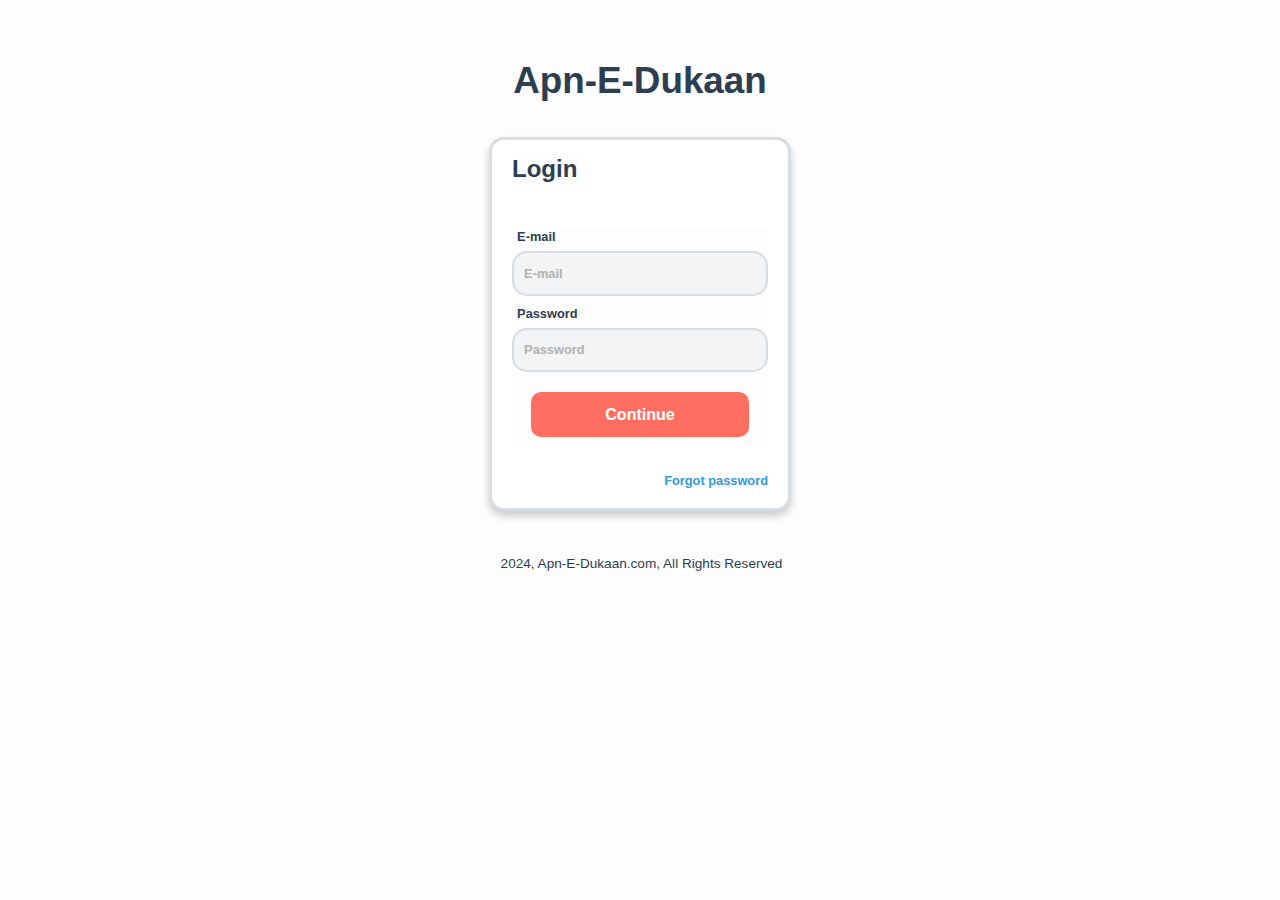
<file: login.html>
<!DOCTYPE html>
<html lang="en">

<head>
    <meta charset="UTF-8">
    <meta name="viewport" content="width=device-width, initial-scale=1.0">
    <title>Login page</title>
    <link rel="stylesheet" href="https://cdnjs.cloudflare.com/ajax/libs/font-awesome/6.6.0/css/all.min.css"
        integrity="sha512-Kc323vGBEqzTmouAECnVceyQqyqdsSiqLQISBL29aUW4U/M7pSPA/gEUZQqv1cwx4OnYxTxve5UMg5GT6L4JJg=="
        crossorigin="anonymous" referrerpolicy="no-referrer" />
    <link rel="stylesheet" href="/login.css">
</head>

<body>
    <div class="outer-login">
        <div class="company-logo"><a href="/index.html">
                <h1>Apn-E-Dukaan</h1>
            </a></div>
        <div class="login-form">
            <h3>Login</h3>
            <form action="">
                <label for="email">
                    <h6>E-mail</h6>
                </label>
                <input type="email" placeholder="E-mail" id="email">
                <label for="password">
                    <h6>Password</h6>
                </label>
                <input type="password" placeholder="Password" id="password">
                <div class="continue"><button type="submit">Continue</button></div>
            </form>
            <p><a href="#">Forgot password</a></p>
        </div>
        <div class="copyright">
            <i class="fa-regular fa-copyright"> </i>
            <p>2024, Apn-E-Dukaan.com, All Rights Reserved </p>
        </div>
    </div>

</body>
</html>
</file>
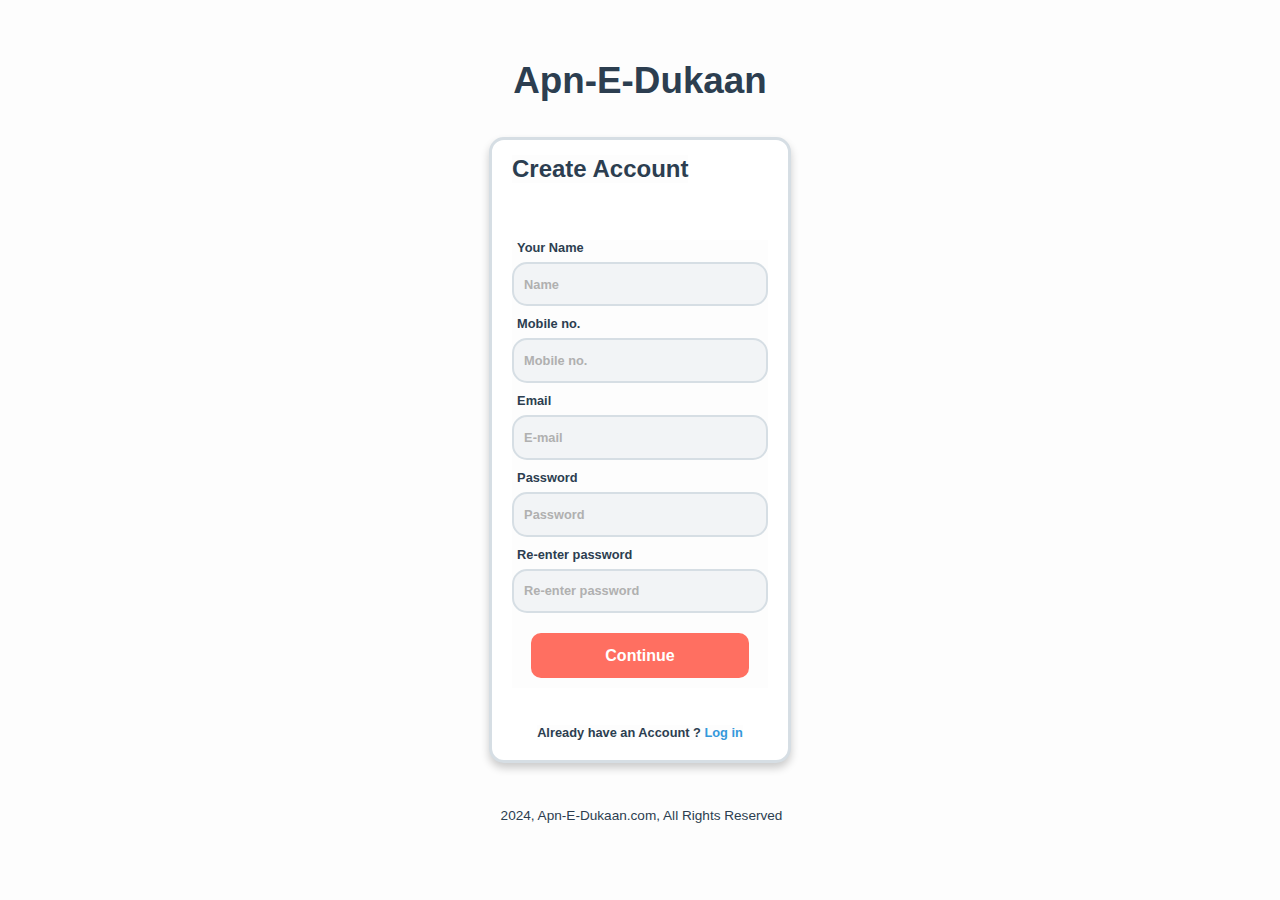
<file: sign-in.html>
<!DOCTYPE html>
<html lang="en">

<head>
    <meta charset="UTF-8">
    <meta name="viewport" content="width=device-width, initial-scale=1.0">
    <title>Sign-in page</title>
    <link rel="stylesheet" href="https://cdnjs.cloudflare.com/ajax/libs/font-awesome/6.6.0/css/all.min.css"
        integrity="sha512-Kc323vGBEqzTmouAECnVceyQqyqdsSiqLQISBL29aUW4U/M7pSPA/gEUZQqv1cwx4OnYxTxve5UMg5GT6L4JJg=="
        crossorigin="anonymous" referrerpolicy="no-referrer" />
    <link rel="stylesheet" href="/sign-in.css">
</head>

<body>
    <div class="outer-sign-in">
        <div class="company-logo"><a href="/index.html">
                <h1>Apn-E-Dukaan</h1>
            </a></div>
        <div class="sign-in-form">
            <h3>Create Account</h3>
            <form action="">
                <label for="name">
                    <h6>Your Name</h6>
                </label>
                <input type="text" placeholder="Name" id="name">
                <label for="mobile_number">
                    <h6>Mobile no.</h6>
                </label>
                <input type="tel" placeholder="Mobile no." id="mobile_number">
                <label for="email">
                    <h6>Email</h6>
                </label>
                <input type="email" placeholder="E-mail" id="email">
                <label for="password">
                    <h6>Password</h6>
                </label>
                <input type="password" placeholder="Password" id="password">
                <label for="re-password">
                    <h6>Re-enter password</h6>
                </label>
                <input type="password" placeholder="Re-enter password" id="re-password">
                <div class="continue"><button type="submit">Continue</button></div>
            </form>
            <p>Already have an Account ? <a href="/login.html">Log in</a></p>
        </div>
        <div class="copyright">
            <i class="fa-regular fa-copyright"> </i>
            <p>2024, Apn-E-Dukaan.com, All Rights Reserved </p>
        </div>
    </div>

</body>
</html>
</file>
<file: home.css>
*{
    margin: 0px;
    padding: 0px;
    font-family: 'Gill Sans', 'Gill Sans MT', Calibri, 'Trebuchet MS', sans-serif;
}

/* navbar */
.navbar {
    height: 62px;
    width: 100vw;
    border-bottom: 2.2px solid #75B5E0;
    display: flex;
    justify-content: space-around;
    flex-wrap: nowrap;
    align-items: center;
    position: fixed;
    top: 0px;
    z-index: 2;
    background-color: #2d3436;
    color: #FFFFFF;
}
h1{
    font-size: 1.6em;
    font-weight: 800;
    background-color: #2d3436;
}
.nav-options{
    padding: 0px 15px;
    flex-wrap: wrap;
    background-color: #2d3436;
}
nav{
    background-color: #2d3436;
}
nav a{
    text-decoration: none;
    font-size: 1.1em;
    font-weight: 550;
    margin-left: 50px;
    color: #FFFFFF; 
    background-color: #2d3436;
}
.nav-search{
    display: flex;
    align-items: center;
    background-color: #2d3436;
}
.nav-search input{
    font-weight: 600;
    font-size: 1em;
    height: 32px;
    width: 350px;
    border-top-left-radius: 4px;
    border-bottom-left-radius: 4px;
    border: none;
    padding: 0px 0px 0px 5px;
}
.search-icon{
    display: flex;
    justify-content: center;
    align-items: center;
    height: 32px;
    width: 25px;
    padding: 0 5px 0 5px;
    background-color: #ffffff;
    color: #000000;
    border: none;
    border-top-right-radius: 4px;
    border-bottom-right-radius: 4px;
    background-color: #ff9900;
}
.cart{
    margin-left: 25px;
    color: #FFFFFF;
    height: 32px;
    width: 26px;
    font-size: 1.3em;
    display: flex;
    align-items: center;
}

/* Hero-section */
main{
    background-color: #FDFDFD;
}
.hero-section{
    margin-top: 80px;
    display: flex;
    justify-content: center;
}
.hero-image{
    height: 55vh;
    width: 90vw;
    background-color: aqua;
    border-radius: 10px;
}

/* Flash sales */
.Flash{
    margin-top: 20px;
    display: flex;
    align-items: center;
    justify-content: center;
}
.flash-sales{
    background-color: #f0f1f5;
    height: 60vh;
    width: 96vw;
    display: flex;
    flex-direction: column;
    justify-content: space-evenly;
    padding: 10px 0px 12px 0px;
    color: #1a252f;
}
.heading{
    display: flex;
    margin-left: 15px;
}
.heading h3{
    font-size: 1.85em;
    font-weight: 600;
    color: #1a252f;
}
.shop-section{
    margin-top: 20px;
    display: flex;
    justify-content: space-evenly;
    flex-wrap: wrap;
}
.outer-box{
    height: 49vh;
    width: 17.5vw;
    padding: 15px 0px 15px 0px;
    background-color: #F7F9F9;
    margin: 0px 0px 15px 0px;
    box-shadow: 0 6px 12px rgba(0, 0, 0, 0.20);
}
.box-content{
    height: 100%;
    margin: 0em 1em 0em 1em;
}
.box-content h4{
    font-size: 1.2em;
    font-weight: 200;
}
.box-content p{
    font-size: 1.1em;
    font-weight: 150;
}
.image-section{
    height: 70%;
    width: 100%;
    background-size: cover;
    margin-bottom: 15px;
}
.add_cart{
    background-color: #FF6F61;
    color: #FFFFFF;
    height: 32px;
    width: 85px;
    border-radius: 20px;
    border: none; 
    margin-top: 5px;
    font-weight: 550;
}

/* categories */
.categories-outer{
    margin-top: 20px;
    display: flex;
    justify-content: center;
}
.categories-inner{
    height: 40vh;
    width: 96vw;
    background-color: #F0F1F5;
    color: #1a252f;
    display: flex;
    flex-direction: column;
    justify-content: space-evenly;
    flex-wrap: wrap;
}
.categories{
    display: flex;
    justify-content: space-evenly;
}
.category{
    height: 26.5vh;
    width: 16.5vw;
    background-image: url("/F1.jpeg");
    background-size: cover;
}

/* Best selling product of the month */
.this-month{
    display: flex;
    justify-content: center;
}
.best-selling{
    margin-top: 20px;
    background-color: #F0F1F5;
    color: #1a252f;
    width: 96vw;
    height: 118vh;
    padding: 12px 0px 12px 0px;
    display: flex;
    flex-direction: column;
    justify-content: space-evenly;
}

/* Explore more */
.explore-outer{
    display: flex;
    justify-content: center;
}
.explore-more{
    margin-top: 20px;
    background-color: #F0F1F5;
    color: #1a252f;
    width: 96vw;
    height: 118vh;
    padding: 12px 0px 12px 0px;
    display: flex;
    flex-direction: column;
    justify-content: space-evenly
}

/* New Arrival */
.arrival-outer{
    display: flex;
    justify-content: center;
}
.new-arrival{
    margin-top: 20px;
    background-color: #F0F1F5;
    height: 85vh;
    width: 95vw;
    padding: 12px 0px 12px 0px;
}
.arrival{
    display: flex;
    justify-content: space-between;
    height: 77vh;
    width: 92.7vw;
    margin: 10px 20px 10px 20px;
    padding: 10px 0px 10px 0px;
}
.left-image{
    width: 45%;
    height: 95%;
    background-size: cover;
    margin-left: 25px;
}
.right-image{
    display: flex;
    flex-direction: column;
    justify-content: space-between;
    height: 95%;
    width: 45%;
    margin-right: 25px;
}
.up-image{
    width: 100%;
    height: 45%;
    background-size: cover;
}
.down-image{
    display: flex;
    justify-content: space-between;
}
.part-1{
    width: 25%;
    height: 45%;
}

/* features */
/* .features{
    display: flex;
    justify-content: space-evenly;
    height: 23vh;
    width: 96vw;
}
.feature-box{
    background-size: cover;
    background-repeat: no-repeat;
    height: 100%;
    width: 25%;
} */

/* Footer */
.footer-outer{
    background-color: #1E272E;
    color: #BDC3C7;
    /* position: relative;
    bottom: 0px; */
    margin-top: 30px;
    display: flex;
    flex-direction: column;
    padding-bottom: 20px;
}
.footer-inner{
    display: flex;
    justify-content: space-around;
    padding: 50px 10px 40px 10px;
}
.footer-1 h1{
    font-size: 1.6em;
    padding-bottom: 25px;
    background-color: #1E272E;
    font-weight: 600;
}
.footer-1 h6{
    font-size: 1.3em;
    padding-bottom: 25px;
    font-weight: 550;
}
.footer-1 p{
    padding-bottom: 20px;
    font-size: 1em;
    font-weight: 400;
}
.footer-1 input{
    border-radius: 3px;
    height: 10%;
    width: 70%;
    padding: 5px 5px 5px 5px;
    margin: 0px 0px 20px 0px;
    font-weight: 550;
}
.footer-inner h3{
    font-size: 1.2em;
    font-weight: 550;
    margin-bottom: 20px;
}
.footer-inner a{
    margin-left: 0px;
    background-color: #1E272E;
    color: #BDC3C7;
    font-weight: 500;
    text-decoration: none;
}
.footer-inner li{
    list-style: none;
    padding-bottom: 15px;
}
.footer-4 i{
    font-size: 1.8em;
    margin-right: 10px;    
}
.copyright{
    display: flex;
    justify-content: center;
    align-items: center;
    font-size: 0.8em;
}
.copyright p{
    padding-left: 3px;
}
</file>
<file: about.css>
*{
    margin: 0px;
    padding: 0px;
    font-family: 'Gill Sans', 'Gill Sans MT', Calibri, 'Trebuchet MS', sans-serif;
}
body{
    background-color: #FDFDFD;
}

/* navbar */
.navbar {
    height: 62px;
    width: 100vw;
    border-bottom: 2.2px solid #6197bb;
    display: flex;
    justify-content: space-around;
    flex-wrap: nowrap;
    align-items: center;
    position: fixed;
    top: 0px;
    z-index: 2;
    background-color: #2d3436;
    color: #FFFFFF;
}
h1{
    font-size: 1.6em;
    font-weight: 800;
    background-color: #2d3436;
}
.nav-options{
    padding: 0px 15px;
    flex-wrap: wrap;
    background-color: #2d3436;
}
nav{
    background-color: #2d3436;
}
nav a{
    text-decoration: none;
    font-size: 1.1em;
    font-weight: 550;
    margin-left: 50px;
    color: #FFFFFF; 
    background-color: #2d3436;
}
.nav-search{
    display: flex;
    align-items: center;
    background-color: #2d3436;
}
.nav-search input{
    font-weight: 600;
    font-size: 1em;
    height: 32px;
    width: 350px;
    border-top-left-radius: 4px;
    border-bottom-left-radius: 4px;
    border: none;
    padding: 0px 0px 0px 5px;
}
.search-icon{
    display: flex;
    justify-content: center;
    align-items: center;
    height: 32px;
    width: 25px;
    padding: 0 5px 0 5px;
    background-color: #ffffff;
    color: #000000;
    border: none;
    border-top-right-radius: 4px;
    border-bottom-right-radius: 4px;
    background-color: #ff9900;
}
.cart{
    margin-left: 25px;
    color: #FFFFFF;
    height: 32px;
    width: 26px;
    font-size: 1.3em;
    display: flex;
    align-items: center;
}
 

/* About Section */
.about-section {
    
    background-color: #FDFDFD;
    padding: 100px 0;
    text-align: center;
}

.about-container {
    width: 90vw;
    max-width: 1200px;
    margin: 0 auto;
}

.about-content h1 {
    font-size: 3em;
    font-weight: 800;
    color: #ffffff;
}

.about-content p {
    font-size: 1.2em;
    color: #2d3436;
    margin-top: 20px;
}

/* Mission and Vision Section */
.mission-vision-container {
    display: flex;
    justify-content: space-evenly;
    align-items: flex-start;
    padding: 50px 0;
    background-color: #f0f1f5;
}

.mission, .vision {
    width: 45%;
}

.mission-vision h2 {
    font-size: 2em;
    color: #1a252f;
}

.mission-vision p {
    font-size: 1.1em;
    color: #333;
    margin-top: 10px;
}


/* Values Section */
.values-container {
    background-color: #ffffff;
    padding: 60px 0;
    text-align: center;
}

.values h2 {
    font-size: 2.3em;
    color: #1a252f;
    margin-bottom: 30px;
}

.values {
    display: flex;
    justify-content: space-around;
    flex-wrap: wrap;
}

.value-box {
    width: 22%;
    text-align: center;
}

.value-box i {
    font-size: 2.5em;
    color: #ff6f61;
    margin-bottom: 15px;
}

.value-box h3 {
    font-size: 1.4em;
    color: #1a252f;
}

.value-box p {
    font-size: 1em;
    color: #555;
}

/* footer */
.footer-outer{
    background-color: #1E272E;
    color: #BDC3C7;
    /* position: relative;
    bottom: 0px; */
    margin-top: 30px;
    display: flex;
    flex-direction: column;
    padding-bottom: 20px;
}
.footer-inner{
    display: flex;
    justify-content: space-around;
    padding: 50px 10px 40px 10px;
}
.footer-1 h1{
    font-size: 1.6em;
    padding-bottom: 25px;
    background-color: #1E272E;
    font-weight: 600;
}
.footer-1 h6{
    font-size: 1.3em;
    padding-bottom: 25px;
    font-weight: 550;
}
.footer-1 p{
    padding-bottom: 20px;
    font-size: 1em;
    font-weight: 400;
}
.footer-1 input{
    border-radius: 3px;
    height: 10%;
    width: 70%;
    padding: 5px 5px 5px 5px;
    margin: 0px 0px 20px 0px;
    font-weight: 550;
}
.footer-inner h3{
    font-size: 1.2em;
    font-weight: 550;
    margin-bottom: 20px;
}
.footer-inner a{
    margin-left: 0px;
    background-color: #1E272E;
    color: #BDC3C7;
    font-weight: 500;
    text-decoration: none;
}
.footer-inner li{
    list-style: none;
    padding-bottom: 15px;
}
.footer-4 i{
    font-size: 1.8em;
    margin-right: 10px;    
}
.copyright{
    display: flex;
    justify-content: center;
    align-items: center;
    font-size: 0.8em;
}
.copyright p{
    padding-left: 3px;
}
</file>
<file: admin.css>
/* General Styles */
* {
    margin: 0;
    padding: 0;
    box-sizing: border-box;
    font-family: Arial, sans-serif;
}

body {
    background-color: #f4f4f9;
    color: #333;
}

.dashboard-container {
    width: 90%;
    max-width: 1200px;
    margin: 0 auto;
    padding: 20px;
}

/* Header */
header {
    text-align: center;
    padding: 20px 0;
}

header h1 {
    font-size: 2em;
    color: #333;
}

/* Statistics Section */
.stats {
    display: flex;
    flex-wrap: wrap;
    gap: 20px;
    margin-bottom: 30px;
}

.stat-box {
    flex: 1;
    min-width: 200px;
    padding: 20px;
    background-color: #fff;
    border-radius: 8px;
    box-shadow: 0 4px 8px rgba(0, 0, 0, 0.1);
    text-align: center;
}

.stat-box h2 {
    font-size: 1.2em;
    color: #666;
    margin-bottom: 10px;
}

.stat-box p {
    font-size: 1.8em;
    font-weight: bold;
    color: #333;
}

.stat-box ul {
    list-style: none;
    padding: 0;
    font-size: 1em;
}

.stat-box ul li {
    margin-top: 5px;
}

/* Table Section */
.table-section {
    margin-top: 30px;
}

.table-section h2 {
    font-size: 1.5em;
    color: #333;
    margin-bottom: 15px;
}

table {
    width: 100%;
    border-collapse: collapse;
}

table th, table td {
    padding: 12px;
    border: 1px solid #ddd;
    text-align: center;
}

table th {
    background-color: #333;
    color: #fff;
}

table td {
    color: #666;
}

table tr:nth-child(even) {
    background-color: #f9f9f9;
}

/* Responsive Design */
@media (max-width: 768px) {
    .stats {
        flex-direction: column;
    }

    .stat-box {
        width: 100%;
    }
}
</file>
<file: cart.css>
*{
    margin: 0px;
    padding: 0px;
    font-family: 'Gill Sans', 'Gill Sans MT', Calibri, 'Trebuchet MS', sans-serif;
}
body{
    background-color: #FDFDFD;
}

/* navbar */
.navbar {
    height: 62px;
    width: 100vw;
    border-bottom: 2.2px solid #6197bb;
    display: flex;
    justify-content: space-around;
    flex-wrap: nowrap;
    align-items: center;
    position: fixed;
    top: 0px;
    z-index: 2;
    background-color: #2d3436;
    color: #FFFFFF;
}
h1{
    font-size: 1.6em;
    font-weight: 800;
    background-color: #2d3436;
}
.nav-options{
    padding: 0px 15px;
    flex-wrap: wrap;
    background-color: #2d3436;
}
nav{
    background-color: #2d3436;
}
nav a{
    text-decoration: none;
    font-size: 1.1em;
    font-weight: 550;
    margin-left: 50px;
    color: #FFFFFF; 
    background-color: #2d3436;
}
.nav-search{
    display: flex;
    align-items: center;
    background-color: #2d3436;
}
.nav-search input{
    font-weight: 600;
    font-size: 1em;
    height: 32px;
    width: 350px;
    border-top-left-radius: 4px;
    border-bottom-left-radius: 4px;
    border: none;
    padding: 0px 0px 0px 5px;
}
.search-icon{
    display: flex;
    justify-content: center;
    align-items: center;
    height: 32px;
    width: 25px;
    padding: 0 5px 0 5px;
    background-color: #ffffff;
    color: #000000;
    border: none;
    border-top-right-radius: 4px;
    border-bottom-right-radius: 4px;
    background-color: #ff9900;
}
.cart{
    margin-left: 25px;
    color: #FFFFFF;
    height: 32px;
    width: 26px;
    font-size: 1.3em;
    display: flex;
    align-items: center;
}


/* Cart Page Container */
.cart-container {
    margin-top: 80px;
    padding: 20px;
    background-color: #FDFDFD;
    min-height: 70vh;
    display: flex;
    flex-direction: column;
    align-items: center;
    justify-content: flex-start;
}

.cart-container h1 {
    font-size: 2.2em;
    font-weight: 700;
    color: #ffffff;
    margin-bottom: 30px;
}

/* Cart Table */
.cart-table {
    width: 90vw;
    max-width: 1200px;
    margin-bottom: 20px;
    border-collapse: collapse;
    background-color: #F7F9F9;
    box-shadow: 0 4px 8px rgba(0, 0, 0, 0.1);
}

.cart-table th, .cart-table td {
    padding: 15px;
    text-align: left;
    border-bottom: 1px solid #ccc;
}

.cart-table th {
    background-color: #2d3436;
    color: white;
    font-size: 1.1em;
    font-weight: 600;
}

.cart-table td {
    font-size: 1em;
    color: #1a252f;
}

.cart-table td:nth-child(4) {
    font-weight: bold;
}

/* Cart Summary */
.cart-summary {
    width: 90vw;
    max-width: 1200px;
    padding: 20px;
    background-color: #f0f1f5;
    box-shadow: 0 4px 8px rgba(0, 0, 0, 0.1);
    text-align: right;
    margin-top: 20px;
}

.cart-summary h3 {
    font-size: 1.8em;
    font-weight: 600;
    color: #1a252f;
    margin-bottom: 15px;
}

.cart-summary p {
    font-size: 1.2em;
    color: #1a252f;
    margin-bottom: 10px;
}

.cart-summary p strong {
    color: #ff9900;
}

/* Checkout Button */
.cart-container button {
    background-color: #FF6F61;
    color: white;
    padding: 12px 30px;
    border-radius: 25px;
    border: none;
    font-size: 1.2em;
    font-weight: 600;
    cursor: pointer;
    transition: background-color 0.3s;
    margin-top: 20px;
}

.cart-container button:hover {
    background-color: #ff5733;
}

/* footer */
.footer-outer{
    background-color: #1E272E;
    color: #BDC3C7;
    /* position: relative;
    bottom: 0px; */
    margin-top: 30px;
    display: flex;
    flex-direction: column;
    padding-bottom: 20px;
}
.footer-inner{
    display: flex;
    justify-content: space-around;
    padding: 50px 10px 40px 10px;
}
.footer-1 h1{
    font-size: 1.6em;
    padding-bottom: 25px;
    background-color: #1E272E;
    font-weight: 600;
}
.footer-1 h6{
    font-size: 1.3em;
    padding-bottom: 25px;
    font-weight: 550;
}
.footer-1 p{
    padding-bottom: 20px;
    font-size: 1em;
    font-weight: 400;
}
.footer-1 input{
    border-radius: 3px;
    height: 10%;
    width: 70%;
    padding: 5px 5px 5px 5px;
    margin: 0px 0px 20px 0px;
    font-weight: 550;
}
.footer-inner h3{
    font-size: 1.2em;
    font-weight: 550;
    margin-bottom: 20px;
}
.footer-inner a{
    margin-left: 0px;
    background-color: #1E272E;
    color: #BDC3C7;
    font-weight: 500;
    text-decoration: none;
}
.footer-inner li{
    list-style: none;
    padding-bottom: 15px;
}
.footer-4 i{
    font-size: 1.8em;
    margin-right: 10px;    
}
.copyright{
    display: flex;
    justify-content: center;
    align-items: center;
    font-size: 0.8em;
}
.copyright p{
    padding-left: 3px;
}
</file>
<file: checkout.css>
*{
    margin: 0px;
    padding: 0px;
    font-family: 'Gill Sans', 'Gill Sans MT', Calibri, 'Trebuchet MS', sans-serif;
}
body{
    background-color: #FDFDFD;
}

/* navbar */
.navbar {
    height: 62px;
    width: 100vw;
    border-bottom: 2.2px solid #75B5E0;
    display: flex;
    justify-content: space-around;
    flex-wrap: nowrap;
    align-items: center;
    position: fixed;
    top: 0px;
    z-index: 2;
    background-color: #2d3436;
    color: #FFFFFF;
}
h1{
    font-size: 1.6em;
    font-weight: 800;
    background-color: #2d3436;
}
.nav-options{
    padding: 0px 15px;
    flex-wrap: wrap;
    background-color: #2d3436;
}
nav{
    background-color: #2d3436;
}
nav a{
    text-decoration: none;
    font-size: 1.1em;
    font-weight: 550;
    margin-left: 50px;
    color: #FFFFFF; 
    background-color: #2d3436;
}
.nav-search{
    display: flex;
    align-items: center;
    background-color: #2d3436;
}
.nav-search input{
    font-weight: 600;
    font-size: 1em;
    height: 32px;
    width: 350px;
    border-top-left-radius: 4px;
    border-bottom-left-radius: 4px;
    border: none;
    padding: 0px 0px 0px 5px;
}
.search-icon{
    display: flex;
    justify-content: center;
    align-items: center;
    height: 32px;
    width: 25px;
    padding: 0 5px 0 5px;
    background-color: #ffffff;
    color: #000000;
    border: none;
    border-top-right-radius: 4px;
    border-bottom-right-radius: 4px;
    background-color: #ff9900;
}
.cart{
    margin-left: 25px;
    color: #FFFFFF;
    height: 32px;
    width: 26px;
    font-size: 1.3em;
    display: flex;
    align-items: center;
}

/* main */
.outer-box{
    display: flex;
    justify-content: space-evenly;
    margin: 85px 0px 0px 0px;
}
.left-box{
    background-color: #FFFFFF;
    color: #2c3e50;
    border: 3px solid #D6DEE4;
    border-radius: 10px;
    height: 95vh;
    width: 30vw;
    padding: 20px 20px 25px 20px;
    display: flex;
    flex-direction: column;
    justify-content: space-evenly;
    align-items: center;

}
.left-box h3{
    font-size: 1.95rem;
    margin: 0px 0px 25px 14px;
    align-self: flex-start;
}
.left-box h6{
    font-size: 0.90rem;
    margin: 0px 0px 7px 0px;
    font-weight: 600;
}
.left-box input{
    padding: 1px 2px 1px 5px;
    height: 4vh;
    width: 27vw;
    margin: 0px 0px 18px 0px;
    border-radius: 4px;
    border:2px solid #D6DEE4;
    background-color: #f2f4f6;
}
.save-information h6{
    font-size: 0.95rem;
}
.save-information input{
    height: 3vh;
    width: 1.90vw;
    display: inline-block;
}
.save-information label{
    display: inline-block;
    padding: 0px 0px 10px 5px;
}
.save-information {
    display: flex;
    align-items: center;
    justify-content: flex-start;
    align-content: flex-start;
    margin: 0px 0px 0px 0px;
}
.right-box{
    height: 90vh;
    width: 45vw;
    background-color: #FFFFFF;
    color: #2c3e50;
    border: 3px solid #D6DEE4;
    border-radius: 10px;
}


/* footer */
.footer-outer{
    background-color: #1E272E;
    color: #BDC3C7;
    /* position: relative;
    bottom: 0px; */
    margin-top: 30px;
    display: flex;
    flex-direction: column;
    padding-bottom: 20px;
}
.footer-inner{
    display: flex;
    justify-content: space-around;
    padding: 50px 10px 40px 10px;
}
.footer-1 h1{
    font-size: 1.6em;
    padding-bottom: 25px;
    background-color: #1E272E;
    font-weight: 600;
}
.footer-1 h6{
    font-size: 1.3em;
    padding-bottom: 25px;
    font-weight: 550;
}
.footer-1 p{
    padding-bottom: 20px;
    font-size: 1em;
    font-weight: 400;
}
.footer-1 input{
    border-radius: 3px;
    height: 10%;
    width: 70%;
    padding: 5px 5px 5px 5px;
    margin: 0px 0px 20px 0px;
    font-weight: 550;
}
.footer-inner h3{
    font-size: 1.2em;
    font-weight: 550;
    margin-bottom: 20px;
}
.footer-inner a{
    margin-left: 0px;
    background-color: #1E272E;
    color: #BDC3C7;
    font-weight: 500;
    text-decoration: none;
}
.footer-inner li{
    list-style: none;
    padding-bottom: 15px;
}
.footer-4 i{
    font-size: 1.8em;
    margin-right: 10px;    
}
.copyright{
    display: flex;
    justify-content: center;
    align-items: center;
    font-size: 0.8em;
}
.copyright p{
    padding-left: 3px;
}
</file>
<file: contact.css>
*{
    margin: 0px;
    padding: 0px;
    font-family: 'Gill Sans', 'Gill Sans MT', Calibri, 'Trebuchet MS', sans-serif;
}

/* navbar */
.navbar {
    height: 62px;
    width: 100vw;
    border-bottom: 2.2px solid #75B5E0;
    display: flex;
    justify-content: space-around;
    flex-wrap: nowrap;
    align-items: center;
    position: fixed;
    top: 0px;
    z-index: 2;
    background-color: #2d3436;
    color: #FFFFFF;
}
h1{
    font-size: 1.6em;
    font-weight: 800;
    background-color: #2d3436;
}
.nav-options{
    padding: 0px 15px;
    flex-wrap: wrap;
    background-color: #2d3436;
}
nav{
    background-color: #2d3436;
}
nav a{
    text-decoration: none;
    font-size: 1.1em;
    font-weight: 550;
    margin-left: 50px;
    color: #FFFFFF; 
    background-color: #2d3436;
}
.nav-search{
    display: flex;
    align-items: center;
    background-color: #2d3436;
}
.nav-search input{
    font-weight: 600;
    font-size: 1em;
    height: 32px;
    width: 350px;
    border-top-left-radius: 4px;
    border-bottom-left-radius: 4px;
    border: none;
    padding: 0px 0px 0px 5px;
}
.search-icon{
    display: flex;
    justify-content: center;
    align-items: center;
    height: 32px;
    width: 25px;
    padding: 0 5px 0 5px;
    background-color: #ffffff;
    color: #000000;
    border: none;
    border-top-right-radius: 4px;
    border-bottom-right-radius: 4px;
    background-color: #ff9900;
}
.cart{
    margin-left: 25px;
    color: #FFFFFF;
    height: 32px;
    width: 26px;
    font-size: 1.3em;
    display: flex;
    align-items: center;
}

/* main */
main{
    margin: 110px 0px 0px 0px;
    display: flex;
    flex-direction: column;
    justify-content: center;
    background-color: #FDFDFD;
}
.outer-box{
    display: flex;
    justify-content: space-evenly;
    height: 80vh;
    width: 96vw;
    color: #1a252f;
}
.left-box{
    height: 65%;
    width: 20%;
    background-color: #F5F7FA;
    padding: 0px 17px 0px 17px;
    display: flex;
    flex-direction: column;
    justify-content: space-evenly;
    border: 1px solid #D6DEE4;
    border-radius: 5px;
    color: #2c3e50;
}
.call-us-message{
    display: flex;
    align-items: center;
    margin: 0px 0px 20px 0px;
}
.call-logo{
    display: inline-block;
    background-color: #FF6F61;
    color: #FFFFFF;
    padding: 8px;
    border-radius: 50%;
    font-size: 1.5rem;
}
.call-us h4{
    display: inline-block;
    font-size: 1.1rem;
    padding: 0px 0px 0px 9px;
}
.call-us p{
    margin: 0px 0px 6px 0px;
    font-size: 1rem;
}
.line-between{
    height: 0px;
    width: 90%;
    border: 0.1rem solid #2C3E50;
}
.email-us-message{
    display: flex;
    align-items: center;
    margin: 0px 0px 20px 0px;
}
.email-logo{
    display: inline-block;
    background-color: #FF6F61;
    color: #FFFFFF;
    padding: 8px;
    border-radius: 50%;
    font-size: 1.5rem;
}
.email-us h4{
    display: inline-block;
    font-size: 1.1rem;
    padding: 0px 0px 0px 9px;
}
.email-us p{
    margin: 0px 0px 6px 0px;
    font-size: 1rem;
}
.right-box{
    height: 100%;
    width: 65%; 
    display: flex;
    flex-direction: column;
    justify-content: space-evenly;
    background-color: #F5F7FA;
    border: 1px solid #d6dee4;
    color: #2C3E50;
    border-radius: 5px;
}
.up-boxes{
    display: flex;
    justify-content: space-evenly;
}
.up-boxes input{
    height: 40px;
    width: 300px;
    padding: 2px 5px 2px 5px;
    font-size: 1rem;
    font-weight: 550;
    background-color: #FFFFFF;
    border-color: #2C3E50;
    border-radius: 5px;
}
.name input{
    width: 260px;
}
.phone-no input{
    width: 250px;
}
.below-box{
    display: flex;
    justify-content: center;
}
.below-box input{
    height: 400px;
    width: 880px;
    padding: 0px 10px 4px 10px;
    font-size: 1rem;
    font-weight: 550;
    background-color: #ffffff;
    border-color: #2C3E50;
    border-radius: 5px;
}
.send-message button{
    background-color: #FF6F61;
    color: #FFFFFF;
    font-weight: 550;
    height: 43px;
    width: 100px;
    border-radius: 20px;
    border: none;
    margin: 0px 0px 0px 830px; 
}

/* Footer */
.footer-outer{
    background-color: #1E272E;
    color: #BDC3C7;
    /* position: relative;
    bottom: 0px; */
    margin-top: 30px;
    display: flex;
    flex-direction: column;
    padding-bottom: 20px;
}
.footer-inner{
    display: flex;
    justify-content: space-around;
    padding: 50px 10px 40px 10px;
}
.footer-1 h1{
    font-size: 1.6em;
    padding-bottom: 25px;
    background-color: #1E272E;
    font-weight: 600;
}
.footer-1 h6{
    font-size: 1.3em;
    padding-bottom: 25px;
    font-weight: 550;
}
.footer-1 p{
    padding-bottom: 20px;
    font-size: 1em;
    font-weight: 400;
}
.footer-1 input{
    border-radius: 3px;
    height: 10%;
    width: 70%;
    padding: 5px 5px 5px 5px;
    margin: 0px 0px 20px 0px;
    font-weight: 550;
}
.footer-inner h3{
    font-size: 1.2em;
    font-weight: 550;
    margin-bottom: 20px;
}
.footer-inner a{
    margin-left: 0px;
    background-color: #1E272E;
    color: #BDC3C7;
    font-weight: 500;
    text-decoration: none;
}
.footer-inner li{
    list-style: none;
    padding-bottom: 15px;
}
.footer-4 i{
    font-size: 1.8em;
    margin-right: 10px;    
}
.copyright{
    display: flex;
    justify-content: center;
    align-items: center;
    font-size: 0.8em;
}
.copyright p{
    padding-left: 3px;
}
</file>
<file: login.css>
*{
    margin: 0px;
    padding: 0px;
    font-family: 'Gill Sans', 'Gill Sans MT', Calibri, 'Trebuchet MS', sans-serif;
    background-color: #FDFDFD;
}
.outer-login{
    display: flex;
    flex-direction: column;
    justify-content: space-evenly;
    align-items: center;
}
.company-logo{
    margin: 60px 0px 0px 0px;
}
.company-logo a{
    text-decoration: none;
    color: #2c3e50;
    font-size: 1.15rem;
    font-weight: 600;
}
.login-form{
    background-color: #FFFFFF;
    color: #2c3e50;
    border: 3px solid #D6DEE4;
    border-radius: 15px;
    margin: 35px 0px 0px 0px;
    padding: 15px 20px 20px 20px;
    display: flex;
    flex-direction: column;
    justify-content: space-between;
    align-items: center;
    height: 37vh;
    width: 20vw;
    box-shadow: 0 5px 8px rgba(0, 0, 0, 0.2);
}
.login-form h3{
    font-size: 1.5rem;
    font-weight: 550;
    margin: 0px 0px 20px 0px;
    align-self:flex-start
}
.login-form h6{
    font-size: 0.8rem;
    font-weight: 550;
    margin: 0px 0px 7px 5px;
}
.login-form input{
    height: 4.3vh;
    width: 18.5vw;
    border-radius: 15px;
    padding: 1px 5px 1px 10px;
    margin: 0px 0px 10px 0px;
    border:2px solid #D6DEE4;
    background-color: #f2f4f6;
    font-size: 0.80rem;
    font-weight: 550;
}
input::placeholder{
    color: #b0b0b0;
}
.continue{
    display: flex;
    justify-content: center;
}
.login-form button{
    height: 5vh;
    width: 17vw;
    border-radius: 10px;
    border: none;
    background-color: #FF6F61;
    color: #FFFFFF;
    font-size: 1rem;
    font-weight: 550;
    margin: 10px 0px 10px 0px;
}
.login-form p{
    font-size: 0.80rem;
    font-weight: 550;
    align-self: flex-end;
}
.login-form p a{
    color: #3498DB;
    text-decoration: none;
}
.copyright{
    display: flex;
    align-items: center;
    font-size: 0.85rem;
    background-color: #FDFDFD;
    color: #2c3e50;
    margin-top: 45px;
}
.copyright p{
    padding-left: 3px;
}
</file>
<file: sign-in.css>
*{
    margin: 0px;
    padding: 0px;
    font-family: 'Gill Sans', 'Gill Sans MT', Calibri, 'Trebuchet MS', sans-serif;
    background-color: #FDFDFD;
}
.outer-sign-in{
    display: flex;
    flex-direction: column;
    justify-content: space-evenly;
    align-items: center;
}
.company-logo{
    margin: 60px 0px 0px 0px;
}
.company-logo a{
    text-decoration: none;
    color: #2c3e50;
    font-size: 1.15rem;
    font-weight: 600;
}
.sign-in-form{
    background-color: #FFFFFF;
    color: #2c3e50;
    border: 3px solid #D6DEE4;
    border-radius: 15px;
    margin: 35px 0px 0px 0px;
    padding: 15px 20px 20px 20px;
    display: flex;
    flex-direction: column;
    justify-content: space-between;
    align-items: center;
    height: 65vh;
    width: 20vw;
    box-shadow: 0 5px 8px rgba(0, 0, 0, 0.2);
}
.sign-in-form h3{
    font-size: 1.5rem;
    font-weight: 550;
    margin: 0px 0px 20px 0px;
    align-self:flex-start
}
.sign-in-form h6{
    font-size: 0.8rem;
    font-weight: 550;
    margin: 0px 0px 7px 5px;
}
.sign-in-form input{
    height: 4.3vh;
    width: 18.5vw;
    border-radius: 15px;
    padding: 1px 5px 1px 10px;
    margin: 0px 0px 10px 0px;
    border:2px solid #D6DEE4;
    background-color: #f2f4f6;
    font-size: 0.80rem;
    font-weight: 550;
}
input::placeholder{
    color: #b0b0b0;
}
.continue{
    display: flex;
    justify-content: center;
}
.sign-in-form button{
    height: 5vh;
    width: 17vw;
    border-radius: 10px;
    border: none;
    background-color: #FF6F61;
    color: #FFFFFF;
    font-size: 1rem;
    font-weight: 550;
    margin: 10px 0px 10px 0px;
}
.sign-in-form p{
    font-size: 0.80rem;
    font-weight: 550;
}
.sign-in-form p a{
    color: #3498DB;
    text-decoration: none;
}
.copyright{
    display: flex;
    align-items: center;
    font-size: 0.85rem;
    background-color: #FDFDFD;
    color: #2c3e50;
    margin-top: 45px;
}
.copyright p{
    padding-left: 3px;
}
</file>
